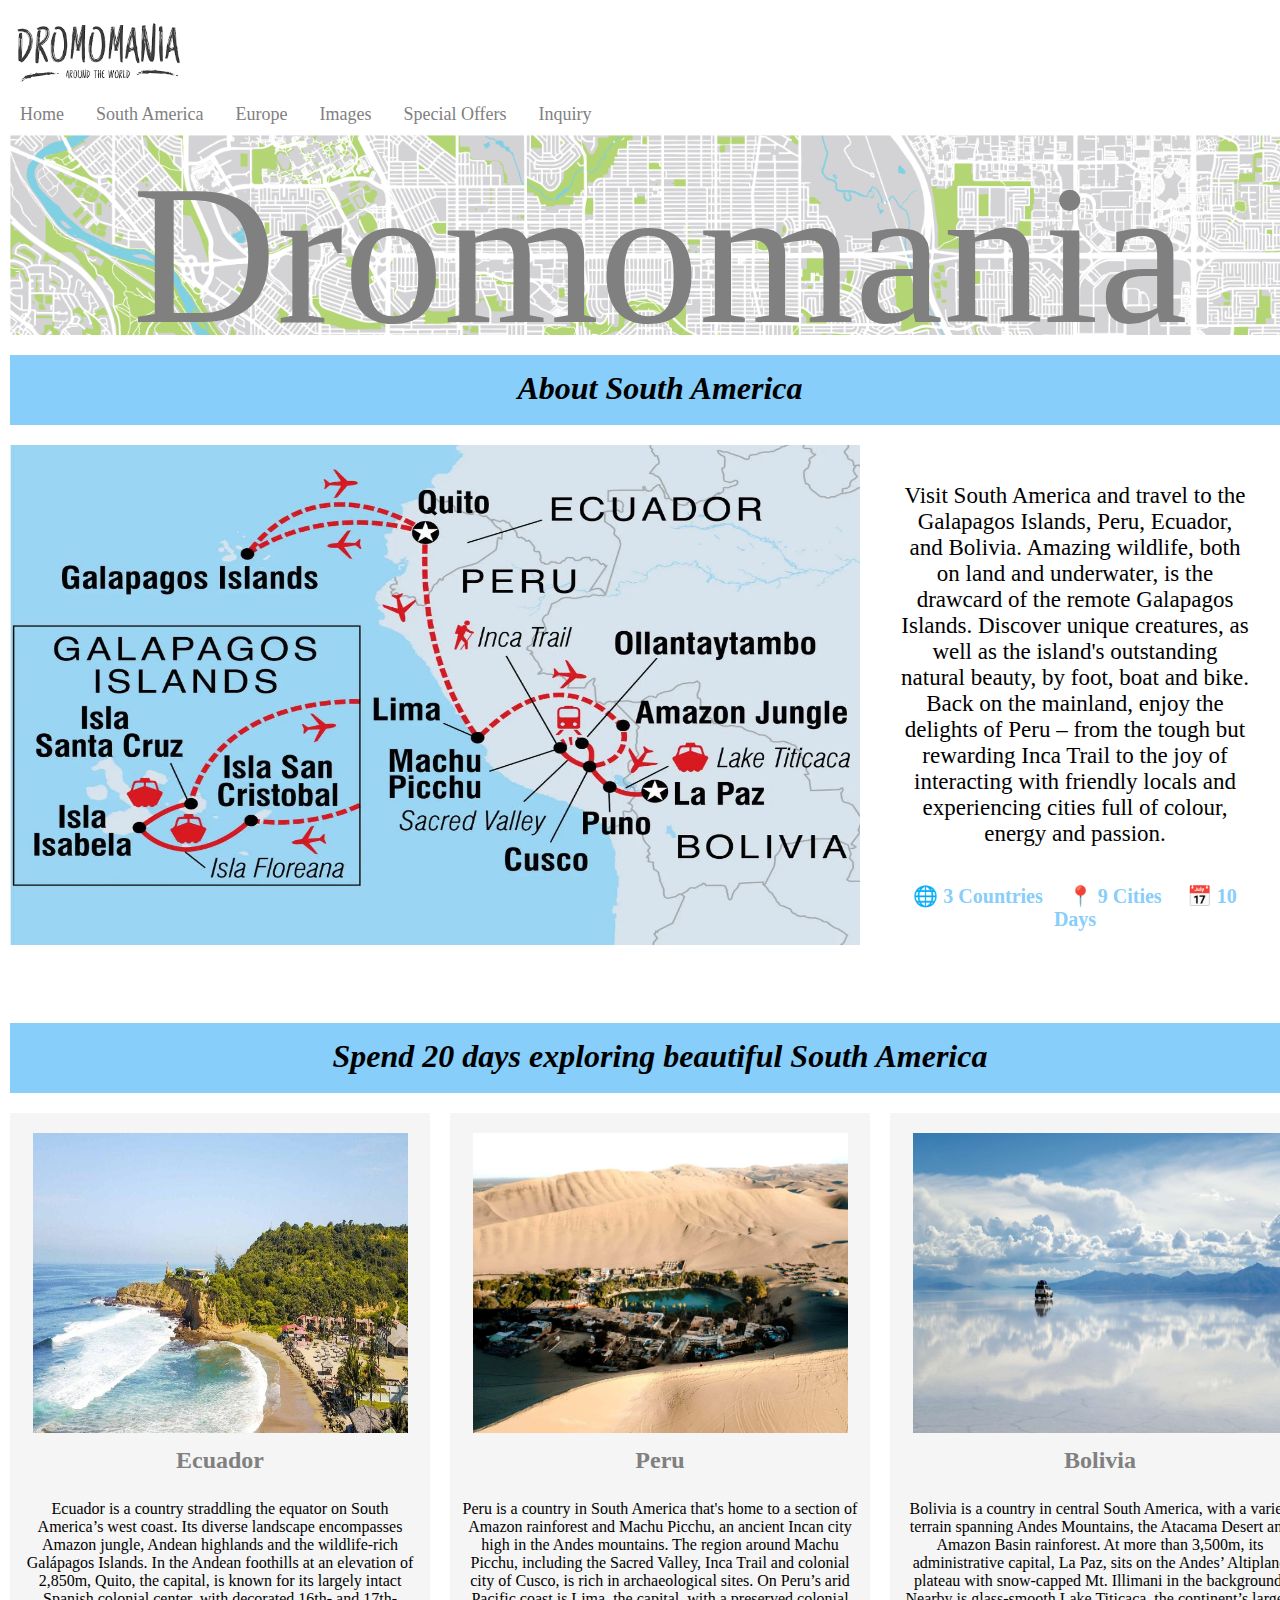
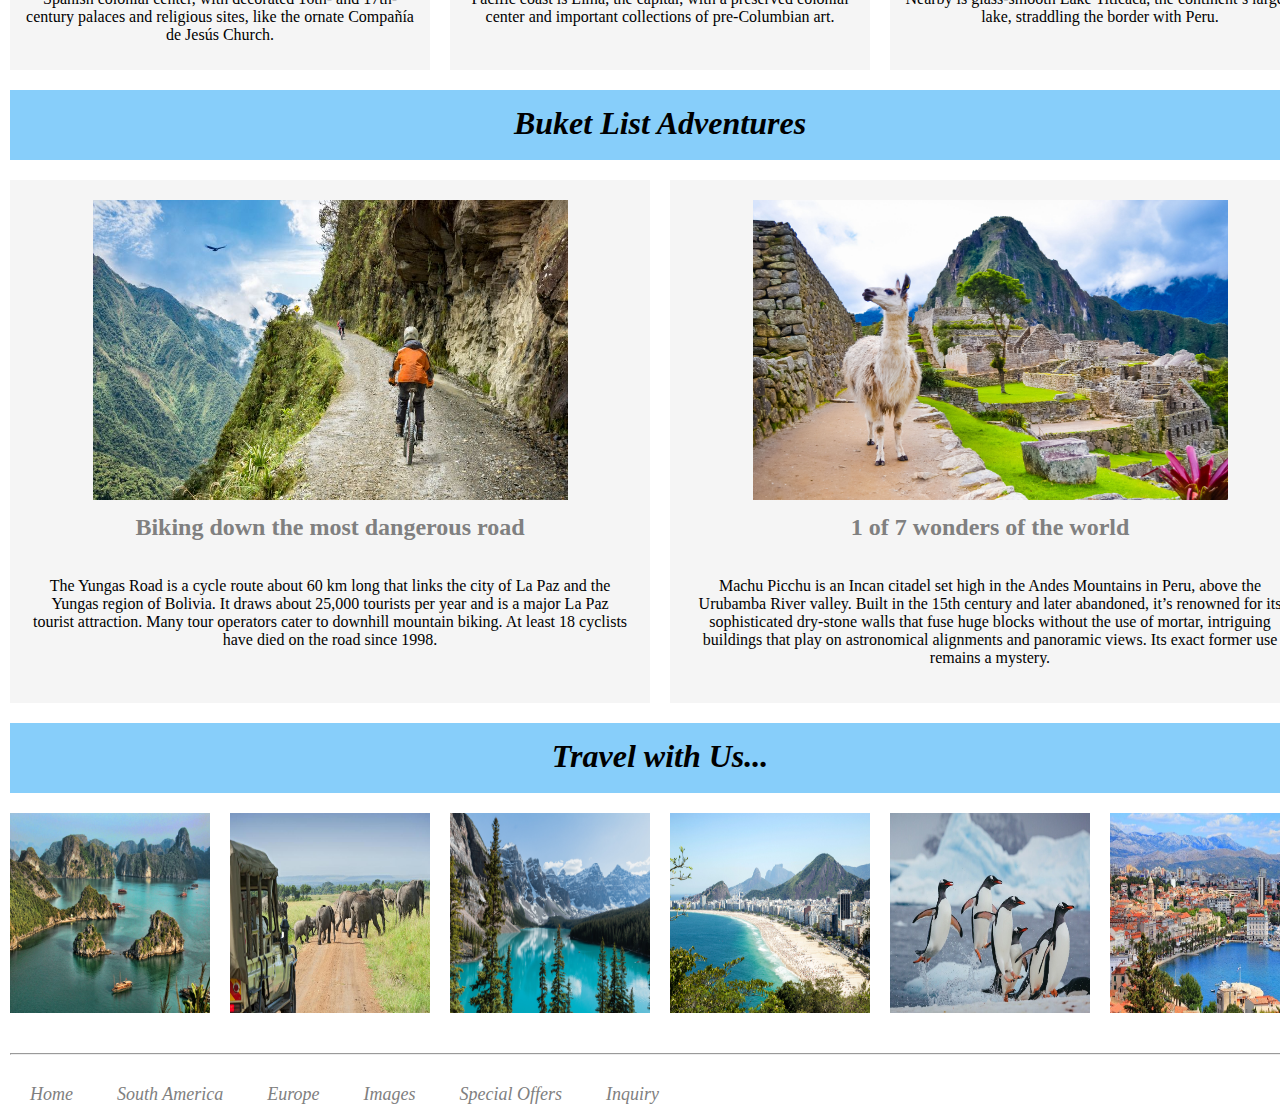
<file: webpages/gridLayout.html>
<!DOCTYPE html>
<html>
    <head>
        <meta charset="UTF-8">
        <title>Dromomania</title>
        <link rel="icon" href="../images/Dromomania.png" type="Dromomania.img">
        <link rel="stylesheet" href="../css/gridLayout.css">
    </head>
    <img src="../images/Dromomania.png" alt="Dromomania" id="logo" width="200px" height="100px">
    <!--https://www.facebook.com/dromomania.ok/-->
    
    <body>
        <nav>
            <a href="../webpages/homepage.html">Home</a>&nbsp&nbsp
            <a href="../webpages/gridLayout.html">South America</a>&nbsp&nbsp
            <a href="../webpages/index.html">Europe</a>&nbsp&nbsp
            <a href="../webpages/plugin.html">Images</a>&nbsp&nbsp
            <a href="../webpages/Registration.html">Special Offers</a>&nbsp&nbsp
            <a href="../webpages/inquiry.html">Inquiry</a>
        </nav>
        <div class="container">
            <div class="header">Dromomania</div>
            <div class="title1"><b>About South America</b></div>
            <div class="row2column12">
                <img src ="../images/south america map.JPG" alt ="Tour map" width="850px" height="500px"> 
            <!--https://www.intrepidtravel.com/en/ecuador/galapagos-peru-adventure-150559-->
            </div>
            <div class="row2column3">
                <p> Visit South America and travel to the Galapagos Islands, Peru, Ecuador, and Bolivia. Amazing wildlife, 
                    both on land and underwater, is the drawcard of the remote Galapagos Islands. Discover unique creatures, 
                    as well as the island's outstanding natural beauty, by foot, boat and bike. Back on the mainland, enjoy 
                    the delights of Peru – from the tough but rewarding Inca Trail to the joy of interacting with friendly 
                    locals and experiencing cities full of colour, energy and passion.</p>
                
                <h4>&#127760; 3 Countries &nbsp &nbsp &#128205; 9 Cities &nbsp &nbsp &#128197; 10 Days</h4><br>
            </div>
            <div class="title2"><b>Spend 20 days exploring beautiful South America</b></div>
            <div class="row5column1">
                <img src ="../images/ecuador.jpg" alt ="Ecuador, Montanita" width="375px" height="300px"> 
                <!--https://naturegalapagos.com/blog/montanita-party-and-quietness-together/-->
                <h3>Ecuador</h3>
                <p>Ecuador is a country straddling the equator on South America’s west coast. Its diverse landscape 
                    encompasses Amazon jungle, Andean highlands and the wildlife-rich Galápagos Islands. In the Andean 
                    foothills at an elevation of 2,850m, Quito, the capital, is known for its largely intact Spanish 
                    colonial center, with decorated 16th- and 17th-century palaces and religious sites, like the ornate 
                    Compañía de Jesús Church.</p>
            </div>
            <div class="row5column2">
                <img src = "../images/Huacachina.jpg" alt = "Peru, Huacachina" width="375px" height="300px">
                <!-- https://www.state.gov/countries-areas/peru/-->
                <h3>Peru</h3>
                <p>Peru is a country in South America that's home to a section of Amazon rainforest and Machu Picchu, 
                    an ancient Incan city high in the Andes mountains. The region around Machu Picchu, including the 
                    Sacred Valley, Inca Trail and colonial city of Cusco, is rich in archaeological sites. On Peru’s 
                    arid Pacific coast is Lima, the capital, with a preserved colonial center and important collections 
                    of pre-Columbian art.</p>
            </div>
            <div class="row5column3">
                <img src ="../images/bolivia salt flats.jpg" alt ="Bolivia Salt Lake" width="375px" height="300px">
                <!-- https://www.tripsavvy.com/complete-guide-salar-de-uyuni-salt-flats-of-bolivia-4693472 -->
                <h3>Bolivia</h3>
                <p> Bolivia is a country in central South America, with a varied terrain spanning Andes Mountains, 
                    the Atacama Desert and Amazon Basin rainforest. At more than 3,500m, its administrative capital, 
                    La Paz, sits on the Andes’ Altiplano plateau with snow-capped Mt. Illimani in the background. 
                    Nearby is glass-smooth Lake Titicaca, the continent’s largest lake, straddling the border with Peru.</p>
            </div>
            <div class="title3"><b>Buket List Adventures</b></div>
            <div class="row7column1">
            <img src ="../images/biking death road.jpg" alt = "Biking Death Road" width="475px" height="300px">
                <!--https://www.bbc.com/travel/article/20220502-the-worlds-most-dangerous-road-->
                <h3>Biking down the most dangerous road</h3>
                <p> The Yungas Road is a cycle route about 60 km long that links the city of La Paz and the Yungas region 
                    of Bolivia. It draws about 25,000 tourists per year and is a major La Paz tourist attraction. 
                    Many tour operators cater to downhill mountain biking. At least 18 cyclists have died on the road 
                    since 1998.</p>
            </div>
            <div class="row7column2">
                <img src ="../images/peru.jpg" alt = "Machu Picchu" width="475px" height="300px">
                <!-- https://www.state.gov/countries-areas/peru/-->
                <h3>1 of 7 wonders of the world</h3>
                <p> Machu Picchu is an Incan citadel set high in the Andes Mountains in Peru, above the Urubamba River 
                    valley. Built in the 15th century and later abandoned, it’s renowned for its sophisticated dry-stone 
                    walls that fuse huge blocks without the use of mortar, intriguing buildings that play on astronomical
                     alignments and panoramic views. Its exact former use remains a mystery.</p>
            </div>
            <div class="title4"><b>Travel with Us...</b></div>
            <div class="row9column1"><img src="../images/asia.jpg" alt="Asia" width=200px; height=200px;></div>
            <!--https://www.lonelyplanet.com/articles/how-to-visit-halong-bay-->
            <div class="row9column2"><img src="../images/africa.jpg" alt="africa" width=200px; height=200px;></div>
            <!--https://www.adventure-life.com/africa-->
            <div class="row9column3"><img src="../images/north america.jpg" alt="North america" width=200px; height=200px;></div>
            <!--https://www.naturettl.com/where-when-to-photograph-landscapes-in-banff/-->
            <div class="row9column4"><img src="../images/south america.jpg" alt="South America" width=200px; height=200px;></div>
            <!--https://www.pinterest.ca/pin/431853051742514853/-->
            <div class="row9column5"><img src="../images/antarctica.jpg" alt="antarctica" width=200px; height=200px;></div>
            <!--https://www.wshu.org/news/2022-02-20/studying-the-climate-resiliency-of-penguins-in-antarctica-could-signal-changes-to-long-islands-shorebirds-->
            <div class="row9column6"><img src="../images/europe.jpg" alt="Europe" width=200px; height=200px;></div>
            <!--https://www.adventurouskate.com/things-to-do-in-split-croatia/-->
            <div class="footerNav">
                <hr>
                <nav>
                    <a href="../webpages/homepage.html">Home</a>&nbsp&nbsp
                    <a href="../webpages/gridLayout.html">South America</a>&nbsp&nbsp
                    <a href="../webpages/index.html">Europe</a>&nbsp&nbsp
                    <a href="../webpages/plugin.html">Images</a>&nbsp&nbsp
                    <a href="../webpages/Registration.html">Special Offers</a>&nbsp&nbsp
                    <a href="../webpages/inquiry.html">Inquiry</a>
                </nav>
            </div>
        </div>
        <footer>
        </footer>
    </body>
</html>
</file>
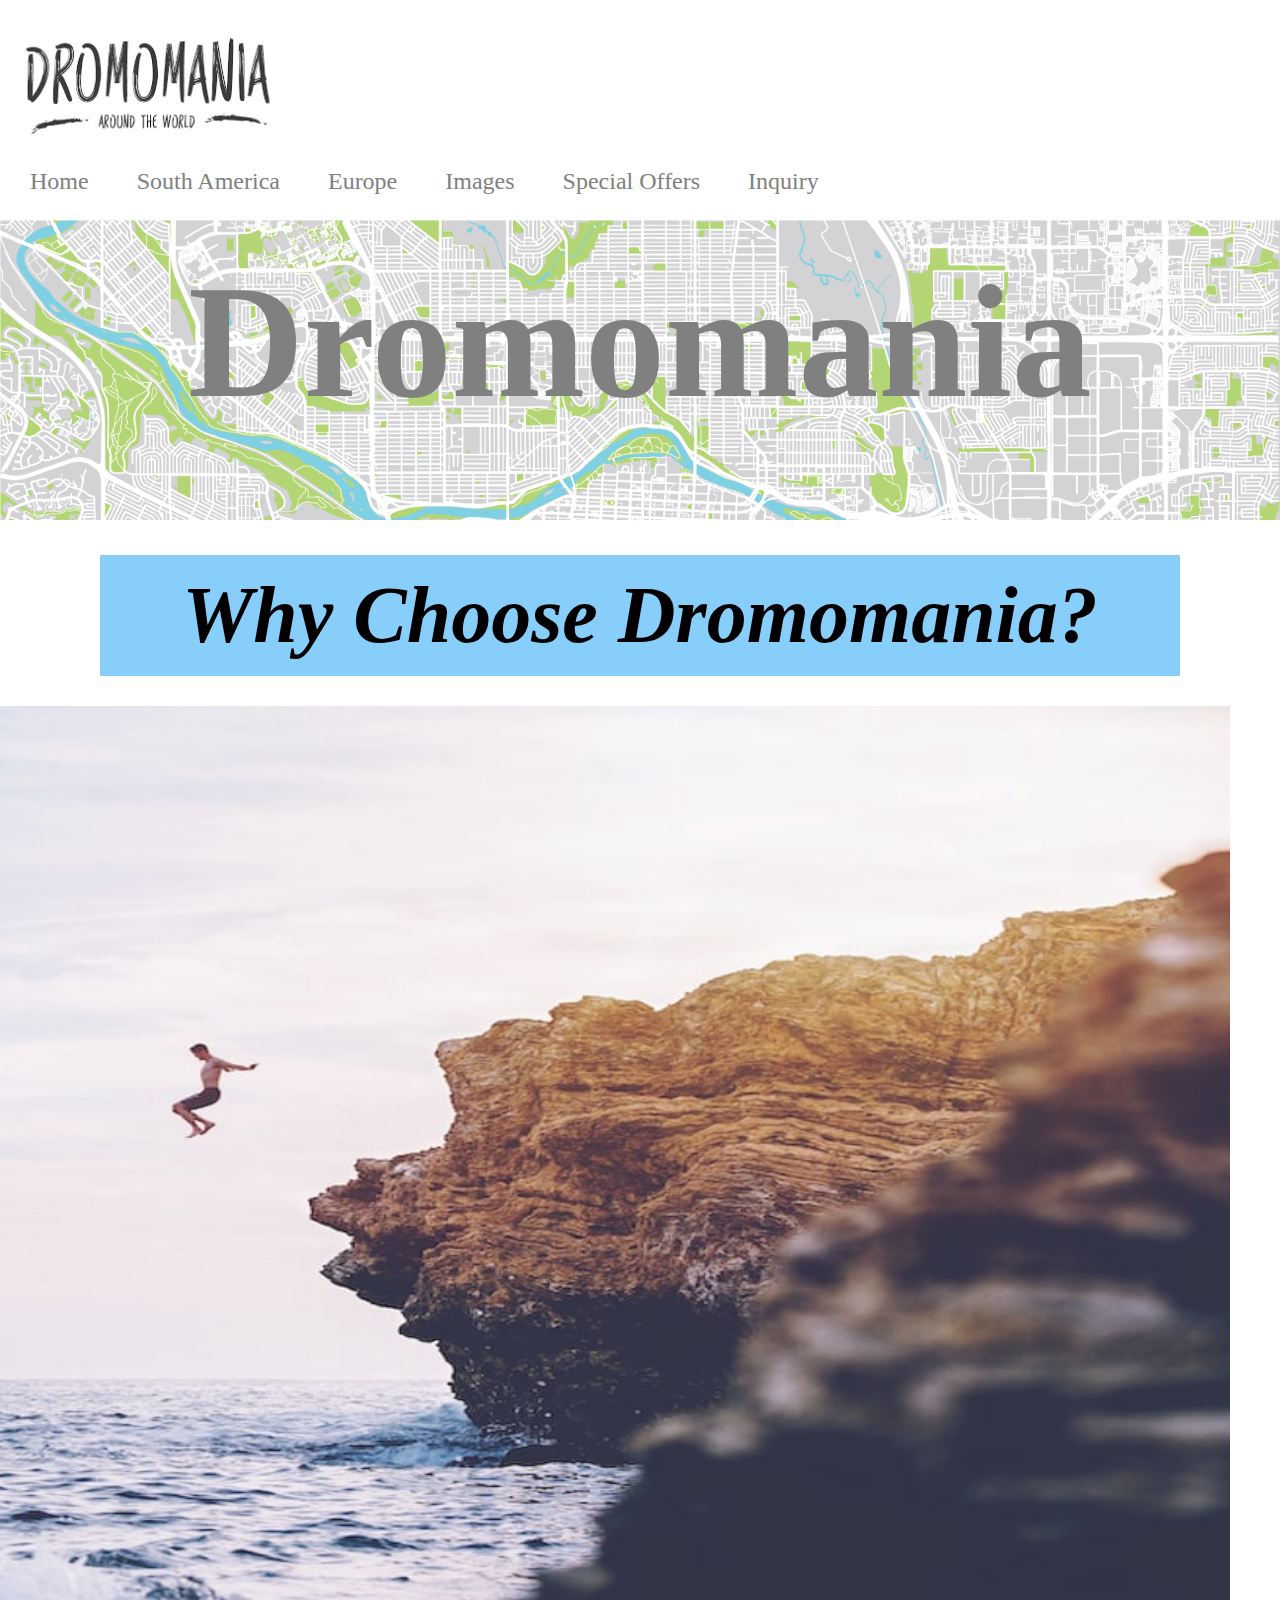
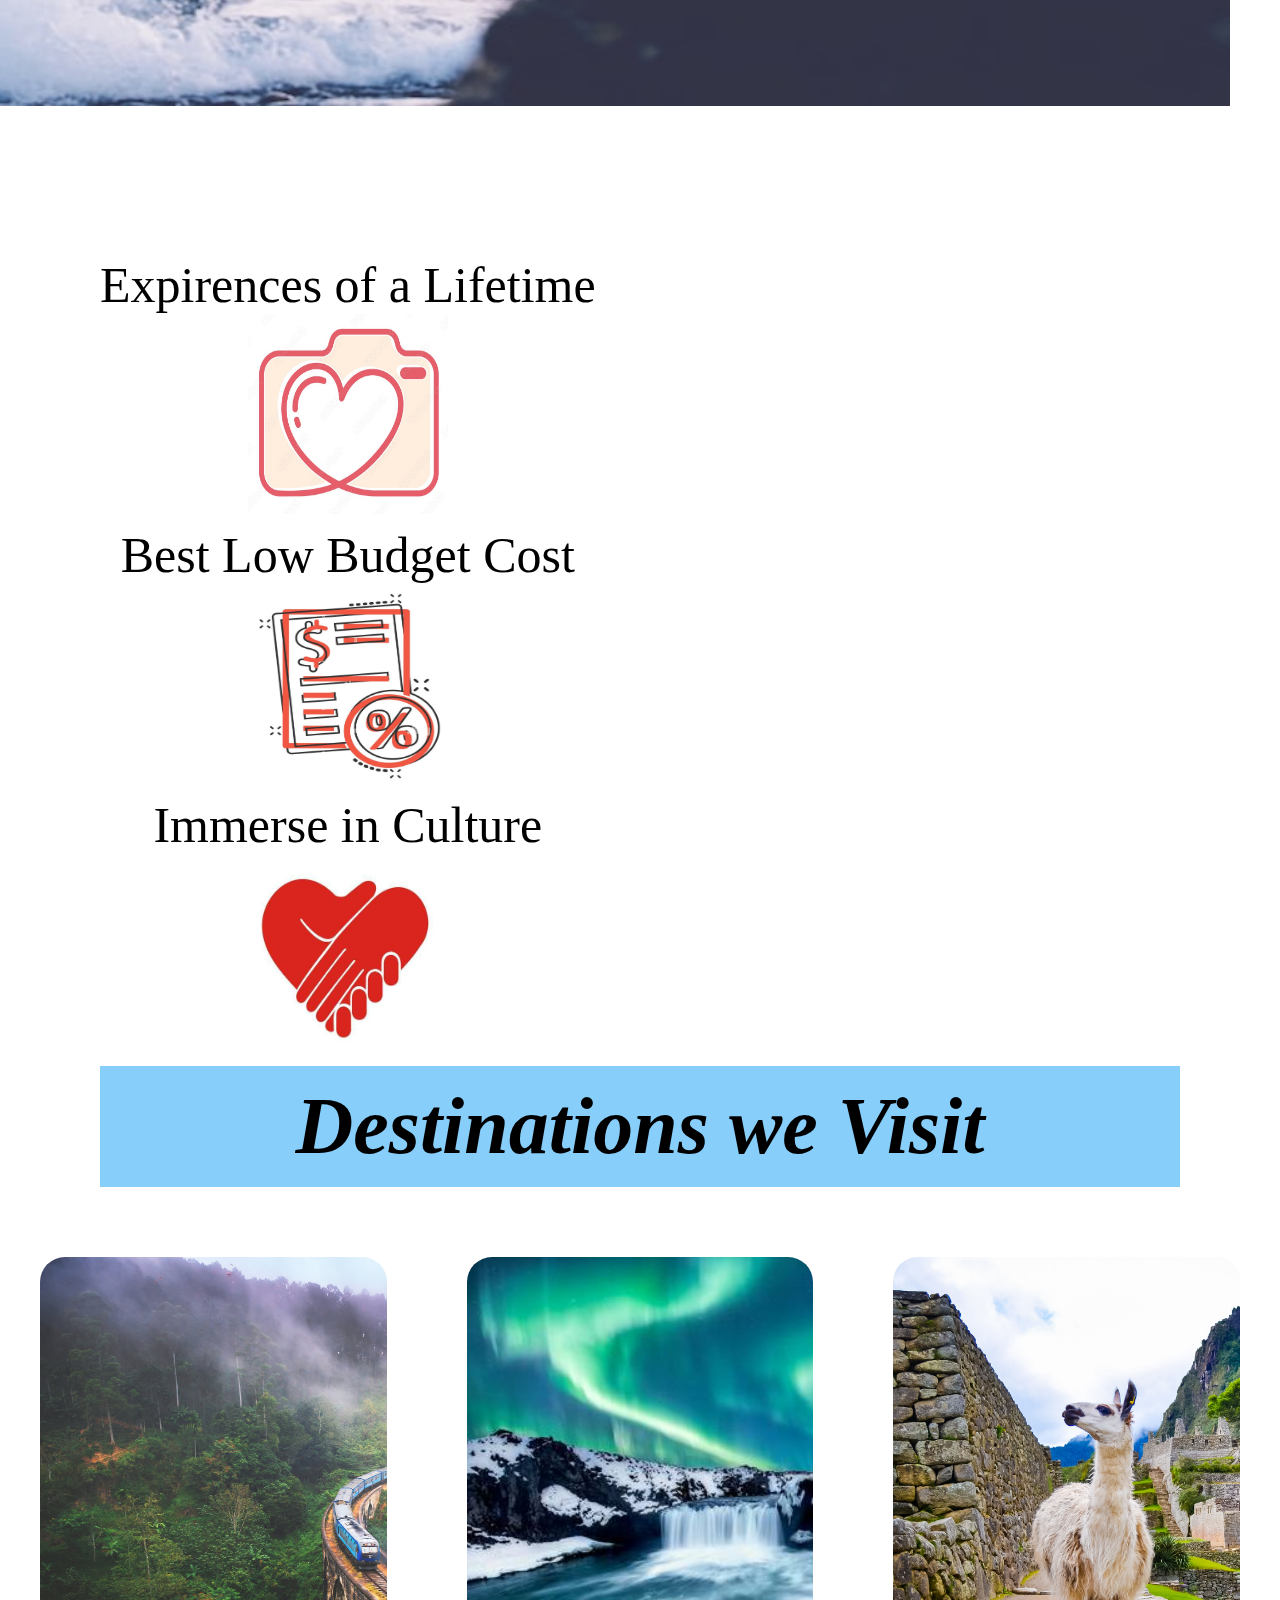
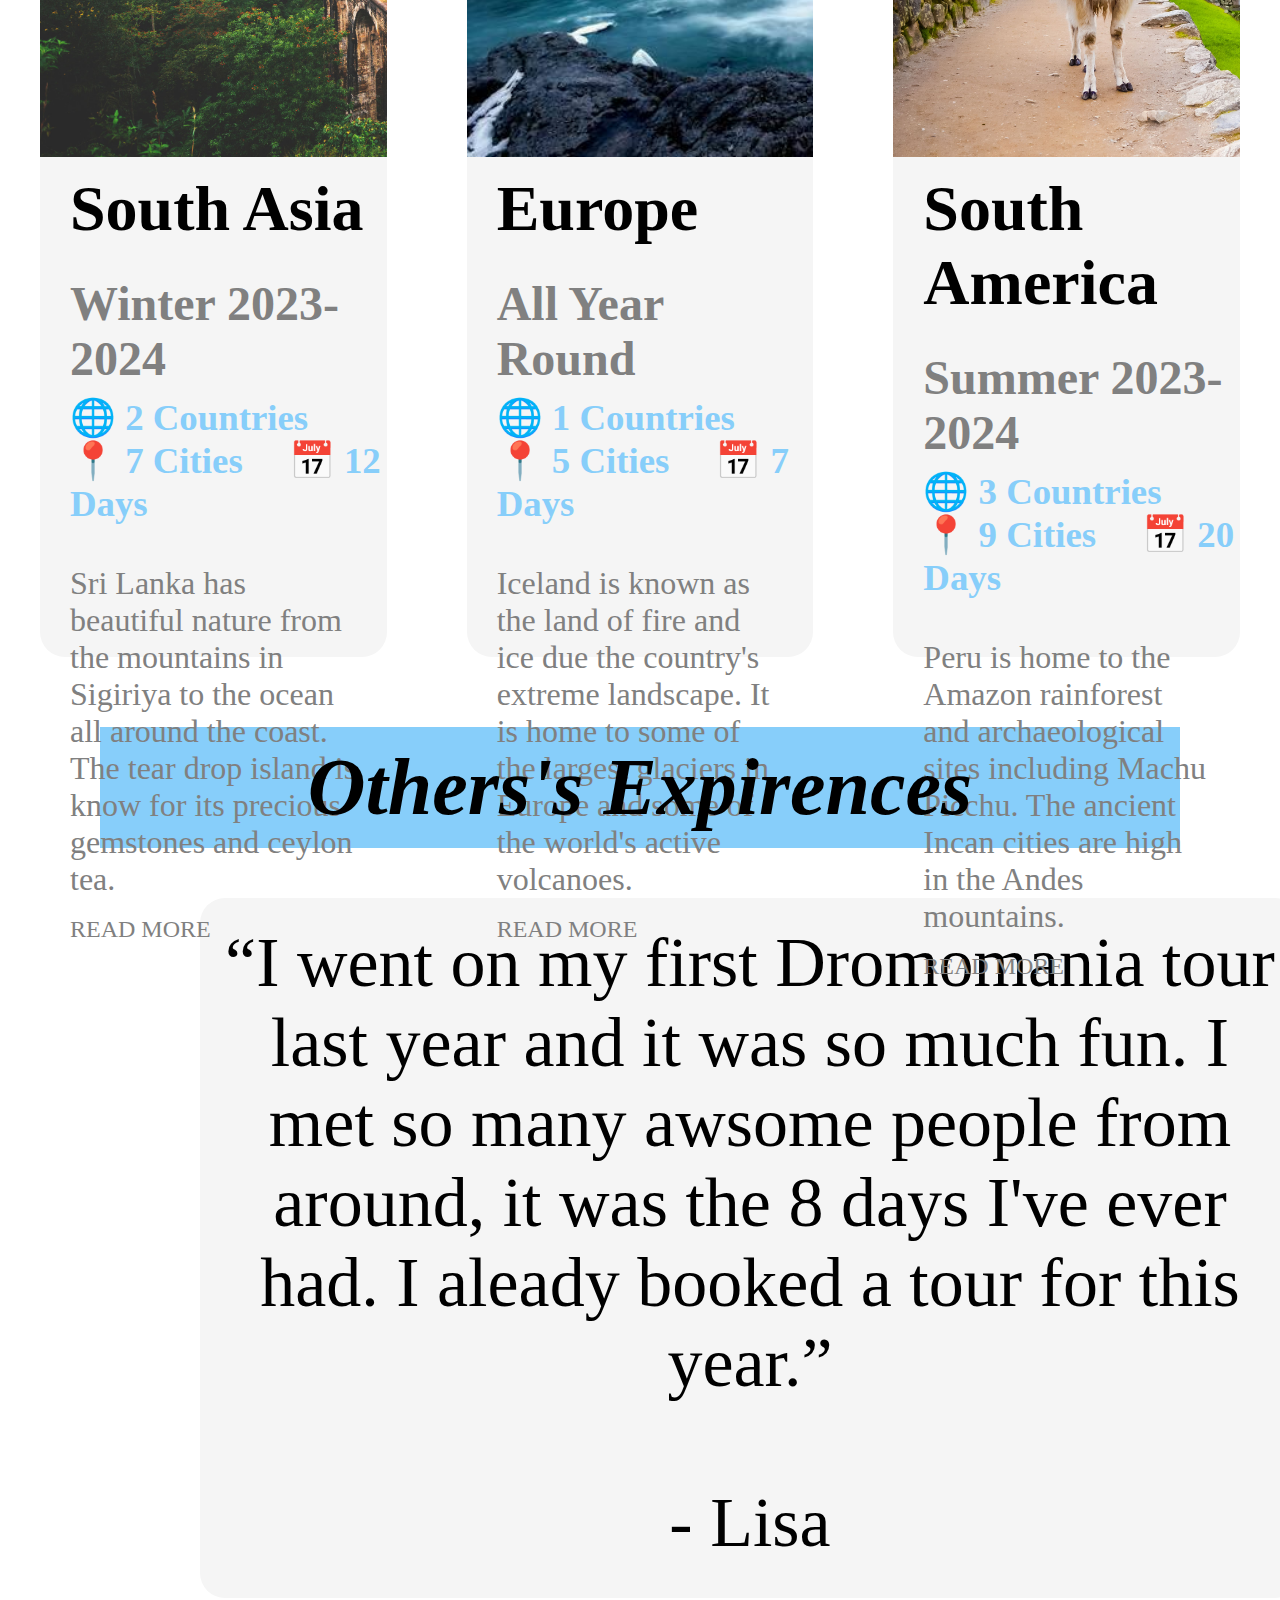
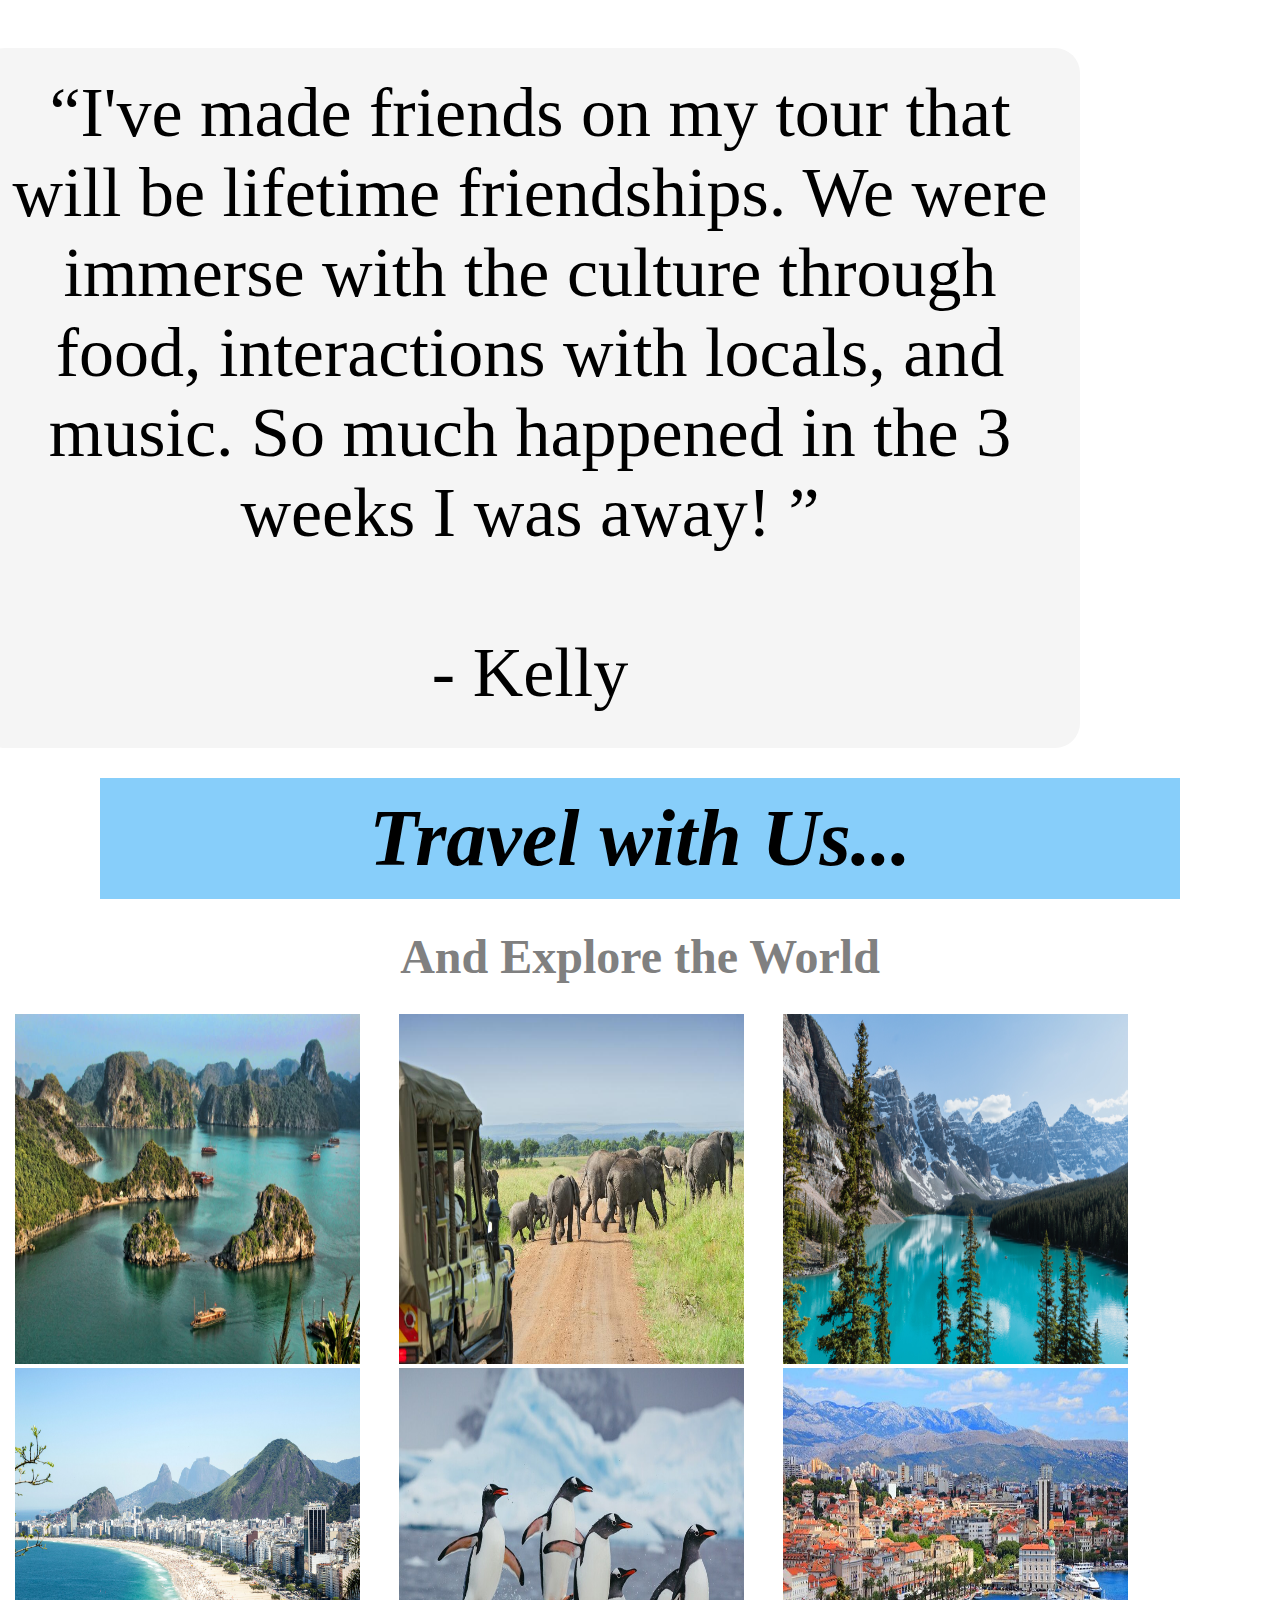
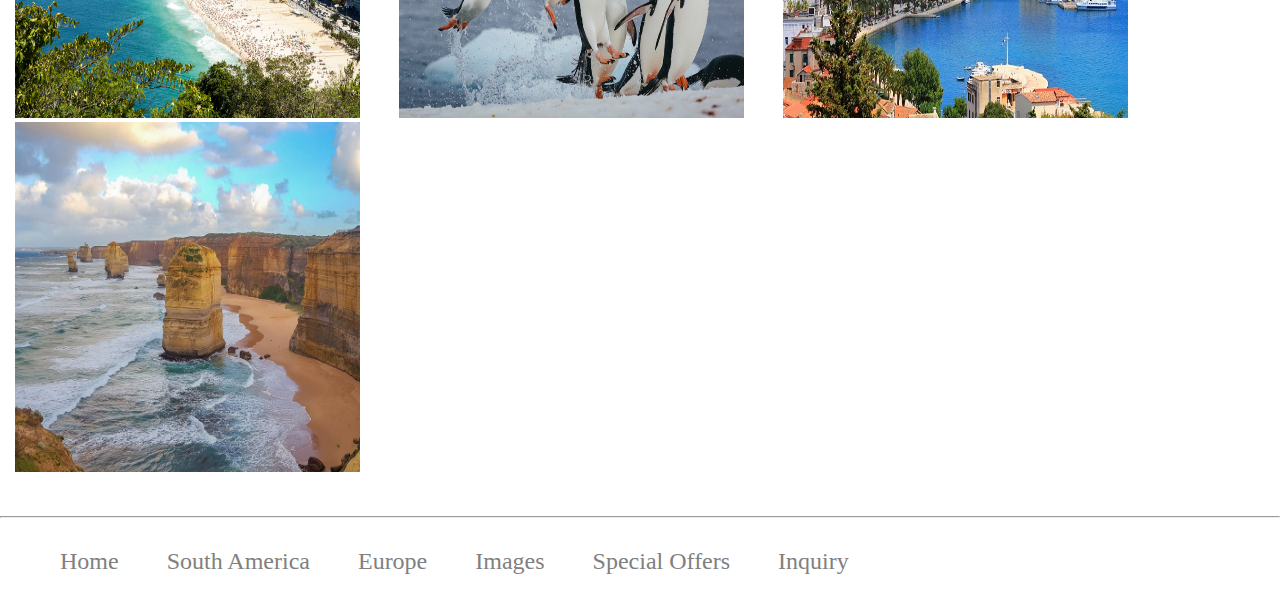
<file: webpages/homepage.html>
<!DOCTYPE html>
<html>
    <head>
        <meta charset="UTF-8">
        <title>Dromomania</title>
        <link rel="icon" href="../images/Dromomania.png" type="Dromomania.img">
        <link rel="stylesheet" href="../css/site.css">
    </head>
    <img src="../images/Dromomania.png" alt="Dromomania" id="logo">
    <!--https://www.facebook.com/dromomania.ok/-->
    <nav>
        <a href="../webpages/homepage.html">Home</a>&nbsp&nbsp
        <a href="../webpages/gridLayout.html">South America</a>&nbsp&nbsp
        <a href="../webpages/index.html">Europe</a>&nbsp&nbsp
        <a href="../webpages/plugin.html">Images</a>&nbsp&nbsp
        <a href="../webpages/Registration.html">Special Offers</a>&nbsp&nbsp
        <a href="../webpages/inquiry.html">Inquiry</a>
    </nav>
<body>
<main>
    <header>
        <h1>Dromomania</h1>
    </header>
    <h2>Why Choose Dromomania?</h2>
        <img src="../images/cliffjumping.jpg" alt="cliff jump" id="cliffjump">
        <!--https://www.pxfuel.com/en/search?q=cliff+jumping-->
        <div id="whychoose">
            Expirences of a Lifetime<br>
            <img src="../images/memories.jpg" alt="memories" width="200px" height="200px"><br>
            <!--https://stock.adobe.com/ca/images/retro-lovely-memories-photography-logo-icon/104738464-->
            Best Low Budget Cost<br>
            <img src="../images/budget.jpg" alt="budget" width="200px" height="200px"><br>
            <!--https://www.alamy.com/tax-payment-icon-in-comic-style-budget-invoice-cartoon-vector-illustration-on-white-isolated-background-calculator-with-dollar-coin-and-pencil-splas-image407686487.html-->
            Immerse in Culture<br>
            <img src="../images/culture.jpg" alt="culture" width="200px" height="200px"><br>
            <!--https://www.pinterest.ca/pin/318137161149449974/-->
        </div>
    <h2>Destinations we Visit</h2>
    <section class="container">
        <div class="card">
            <div class="card-image srilanka"></div>
            <h4>South Asia</h4>
            <h5>Winter 2023-2024</h5>
            <h6>&#127760; 2 Countries &nbsp &nbsp &#128205; 7 Cities &nbsp &nbsp &#128197; 12 Days</h6>
            <p>Sri Lanka has beautiful nature from the mountains in Sigiriya to the 
                ocean all around the coast. The tear drop island is know for its precious
            gemstones and ceylon tea.</p><br>
            <a href="srilanka.html">READ MORE</a>
        </div>
        <div class="card">
            <div class="card-image iceland"></div>
            <h4>Europe</h4>
            <h5>All Year Round</h5>
            <h6>&#127760; 1 Countries &nbsp &nbsp &#128205; 5 Cities &nbsp &nbsp &#128197; 7 Days</h6>
            <p>Iceland is known as the land of fire and ice due the country's extreme landscape.
                It is home to some of the largest glaciers in Europe and some of the world's active volcanoes.</p><br>
            <a href="../webpages/index.html">READ MORE</a>
        </div>
        <div class="card">
            <div class="card-image peru"></div>
            <h4>South America</h4>
            <h5>Summer 2023-2024</h5>
            <h6>&#127760; 3 Countries &nbsp &nbsp &#128205; 9 Cities &nbsp &nbsp &#128197; 20 Days</h6>
            <p>Peru is home to the Amazon rainforest and archaeological sites including Machu Picchu.
                The ancient Incan cities are high in the Andes mountains.</p><br>
            <a href="../webpages/gridLayout.html">READ MORE</a>
        </div>
    </section>
    <h2>Others's Expirences</h2>
    </section class="container2">
        <div class="quotes">
        <q>I went on my first Dromomania tour last year and it was so much fun. 
            I met so many awsome people from around, it was the 8 days I've ever had. 
            I aleady booked a tour for this year.</q><br><br>
        - Lisa
        </div>
        <div class="quotes2">
        <q>I've made friends on my tour that will be lifetime friendships.
             We were immerse with the culture through food, interactions with locals, and music. So much happened 
            in the 3 weeks I was away! </q><br><br>
        - Kelly
        </div>
    </section>
    <h2>Travel with Us...</h2>
    <h3>And Explore the World</h3>
        <div class="continent">
            <img src="../images/asia.jpg" alt="Asia" >
            <!--https://www.lonelyplanet.com/articles/how-to-visit-halong-bay-->
            <img src="../images/africa.jpg" alt="africa" >
            <!--https://www.adventure-life.com/africa-->
            <img src="../images/north america.jpg" alt="North america" >
            <!--https://www.naturettl.com/where-when-to-photograph-landscapes-in-banff/-->
            <img src="../images/south america.jpg" alt="South America" >
            <!--https://www.pinterest.ca/pin/431853051742514853/-->
            <img src="../images/antarctica.jpg" alt="antarctica" >
            <!--https://www.wshu.org/news/2022-02-20/studying-the-climate-resiliency-of-penguins-in-antarctica-could-signal-changes-to-long-islands-shorebirds-->
            <img src="../images/europe.jpg" alt="Europe" >
            <!--https://www.adventurouskate.com/things-to-do-in-split-croatia/-->
            <img src="../images/australia.jpg" alt="Australia" >
            <!--https://www.celebritycruises.com/blog/most-beautiful-places-in-australia-->
        </div>       
</main>
<hr>
    <footer>
        <nav>
            <a href="../webpages/homepage.html">Home</a>&nbsp&nbsp
            <a href="../webpages/gridLayout.html">South America</a>&nbsp&nbsp
            <a href="../webpages/index.html">Europe</a>&nbsp&nbsp
            <a href="../webpages/plugin.html">Images</a>&nbsp&nbsp
            <a href="../webpages/Registration.html">Special Offers</a>&nbsp&nbsp
            <a href="../webpages/inquiry.html">Inquiry</a>
        </nav>
    </footer>
</body> 
</html>
</file>
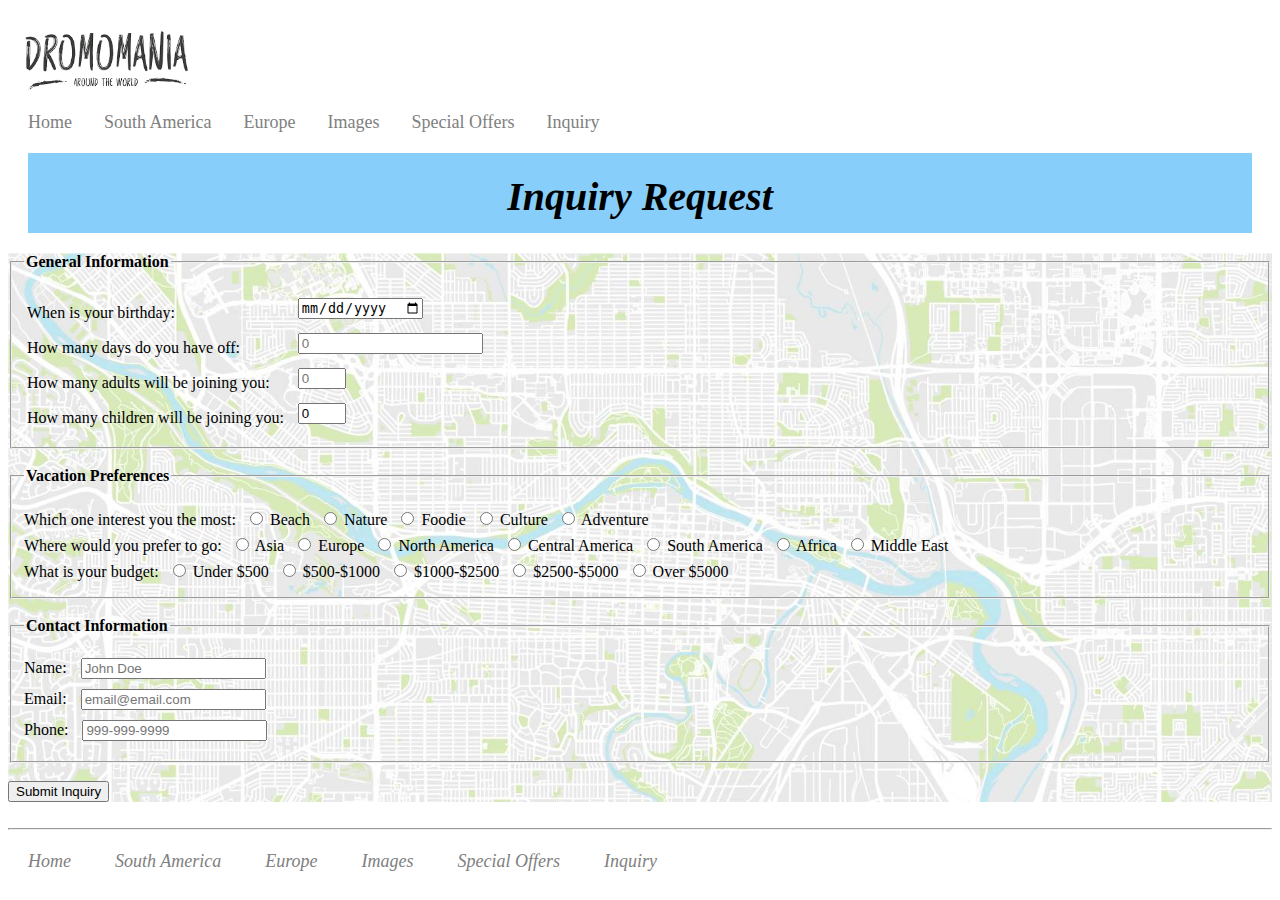
<file: webpages/inquiry.html>
<!DOCTYPE html>
<html>
    <head>
        <meta charset="UTF-8">
        <title>Dromomania - inquiry form</title>
        <link rel="icon" href="../images/Dromomania.png" type="Dromomania.img">
        <!--https://www.facebook.com/dromomania.ok/-->
        <link rel="stylesheet" href="../css/inquiry.css">
    </head>
    <img src="../images/Dromomania.png" alt="Dromomania" id="logo" width="200px" height="100px">
    <!--https://www.facebook.com/dromomania.ok/-->
    </head>
    <body>
        <nav>
            <a href="../webpages/homepage.html">Home</a>&nbsp&nbsp
            <a href="../webpages/gridLayout.html">South America</a>&nbsp&nbsp
            <a href="../webpages/index.html">Europe</a>&nbsp&nbsp
            <a href="../webpages/plugin.html">Images</a>&nbsp&nbsp
            <a href="../webpages/Registration.html">Special Offers</a>&nbsp&nbsp
            <a href="../webpages/inquiry.html">Inquiry</a>
        </nav>
        <h2>Inquiry Request</h2>
        <div class = "inquiryRequest">
            <!-- <h1>Reservation Request</h1> -->
            <div class = "generalInformation">
                <form>
                    <fieldset>
                        <table>
                        <legend><b>General Information</b></legend><br>
                    <tr>
                    <div id="info">
                        <td><label for = "arrivalDate">When is your birthday: </label></td>
                        <td><input type = "date" id="arrivalDate" name="arrivalDate" placeholder="MM/DD/YYYY"></td>
                    </div>
                    </tr>

                    <tr>
                    <div id="info">
                        <td><label for = "nights">How many days do you have off:</label></td>
                        <td><input type = "text" id="nights" name="nights" placeholder="0"></td>
                        <div id = "error-input" hidden></div>
                    </div>
                    </tr>

                    <tr>
                    <div id="info">
                        <td><label for = "adults">How many adults will be joining you:</label></td>
                        <td><input type = "number" id="adults" name="adults" min="1" max="4" placeholder="0"></td>
                    </div>
                    </tr>

                    <tr>
                    <div id="info">
                        <td><label for = "children">How many children will be joining you:</label></td>
                        <td><input type = "number" id="children" name="children" min="0" max="3" placeholder="0" value="0"></td>
                    </div>
                    </tr>
                    </table>
            </fieldset>
                </form>
            </div><br>

            <div class = "preferences">
                <form>
                    <fieldset>
                        <legend><b>Vacation Preferences</b></legend><br>
                    <div id="info">
                        <label>Which one interest you the most:</label>
                        <input type="radio" id="beach" name="vacation" value="beach">
                        <label for="beach">Beach</label>
                        <input type="radio" id="nature" name="vaction" value="nature">
                        <label for="nature">Nature</label>
                        <input type="radio" id="foodie" name="vacation" value="foodie">
                        <label for="foodie">Foodie</label>
                        <input type="radio" id="culture" name="vacation" value="culture">
                        <label for="culture">Culture</label>
                        <input type="radio" id="adventure" name="vacation" value="adventure">
                        <label for="adventure">Adventure</label>
                    </div>

                    <div id="info">
                        <label>Where would you prefer to go:</label>
                        <input type="radio" id="asia" name="travel" value="asia">
                        <label for="asia">Asia</label>
                        <input type="radio" id="europe" name="travel" value="europe">
                        <label for="europe">Europe</label>
                        <input type="radio" id="northAmerica" name="travel" value="northAmerica">
                        <label for="northAmerica">North America</label>
                        <input type="radio" id="centralAmerica" name="travel" value="centralAmerica">
                        <label for="centralAmerica">Central America</label>
                        <input type="radio" id="southAmerica" name="travel" value="southAmerica">
                        <label for="southAmerica">South America</label>
                        <input type="radio" id="africa" name="travel" value="africa">
                        <label for="africa">Africa</label>
                        <input type="radio" id="middleEast" name="travel" value="middleEast">
                        <label for="middleEast">Middle East</label>
                    </div>

                    <div id="info">
                        <label>What is your budget:</label>
                        <input type="radio" id="under500" name="budget" value="under500">
                        <label for="under500">Under $500</label>
                        <input type="radio" id="500-1000" name="budget" value="500-1000">
                        <label for="500-1000">$500-$1000</label>
                        <input type="radio" id="1000-2500" name="budget" value="1000-2500">
                        <label for="1000-2500">$1000-$2500</label>
                        <input type="radio" id="2500-5000" name="budget" value="2500-5000">
                        <label for="2500-5000">$2500-$5000</label>
                        <input type="radio" id="over5000" name="budget" value="over5000">
                        <label for="over5000">Over $5000</label>
                    </div>
                    </fieldset>
                </form>
            </div><br>

            <div class = "contactInformation">
                <form>
                    <fieldset>
                        <legend><b>Contact Information</b></legend><br>
                    <div id="info">
                        <label for = "name">Name: </label>
                        <input type = "text" id = "name" placeholder="John Doe">
                    </div>
                    <div id="info">
                        <label for = "email">Email:</label>
                        <input type = "email" id = "email" placeholder="email@email.com">
                    </div>
                    <div id="info">
                        <label for = "phone">Phone:</label>
                        <input type = "tel" id = "phone" placeholder="999-999-9999">
                    </div>
                    </fieldset>
                </form><br>

            </div>
            <form>
            <button type = "submit" value = "submit " id="submit"> Submit Inquiry </button>
            </form>
        </div><br>
        <script src="../js/inquiry.js"></script>
        <footer>
            <hr>
                <nav>
                    <a href="../webpages/homepage.html">Home</a>&nbsp&nbsp
                    <a href="../webpages/gridLayout.html">South America</a>&nbsp&nbsp
                    <a href="../webpages/index.html">Europe</a>&nbsp&nbsp
                    <a href="../webpages/plugin.html">Images</a>&nbsp&nbsp
                    <a href="../webpages/Registration.html">Special Offers</a>&nbsp&nbsp
                    <a href="../webpages/inquiry.html">Inquiry</a>
                </nav>
        </footer>
    </body>
</html>
</file>
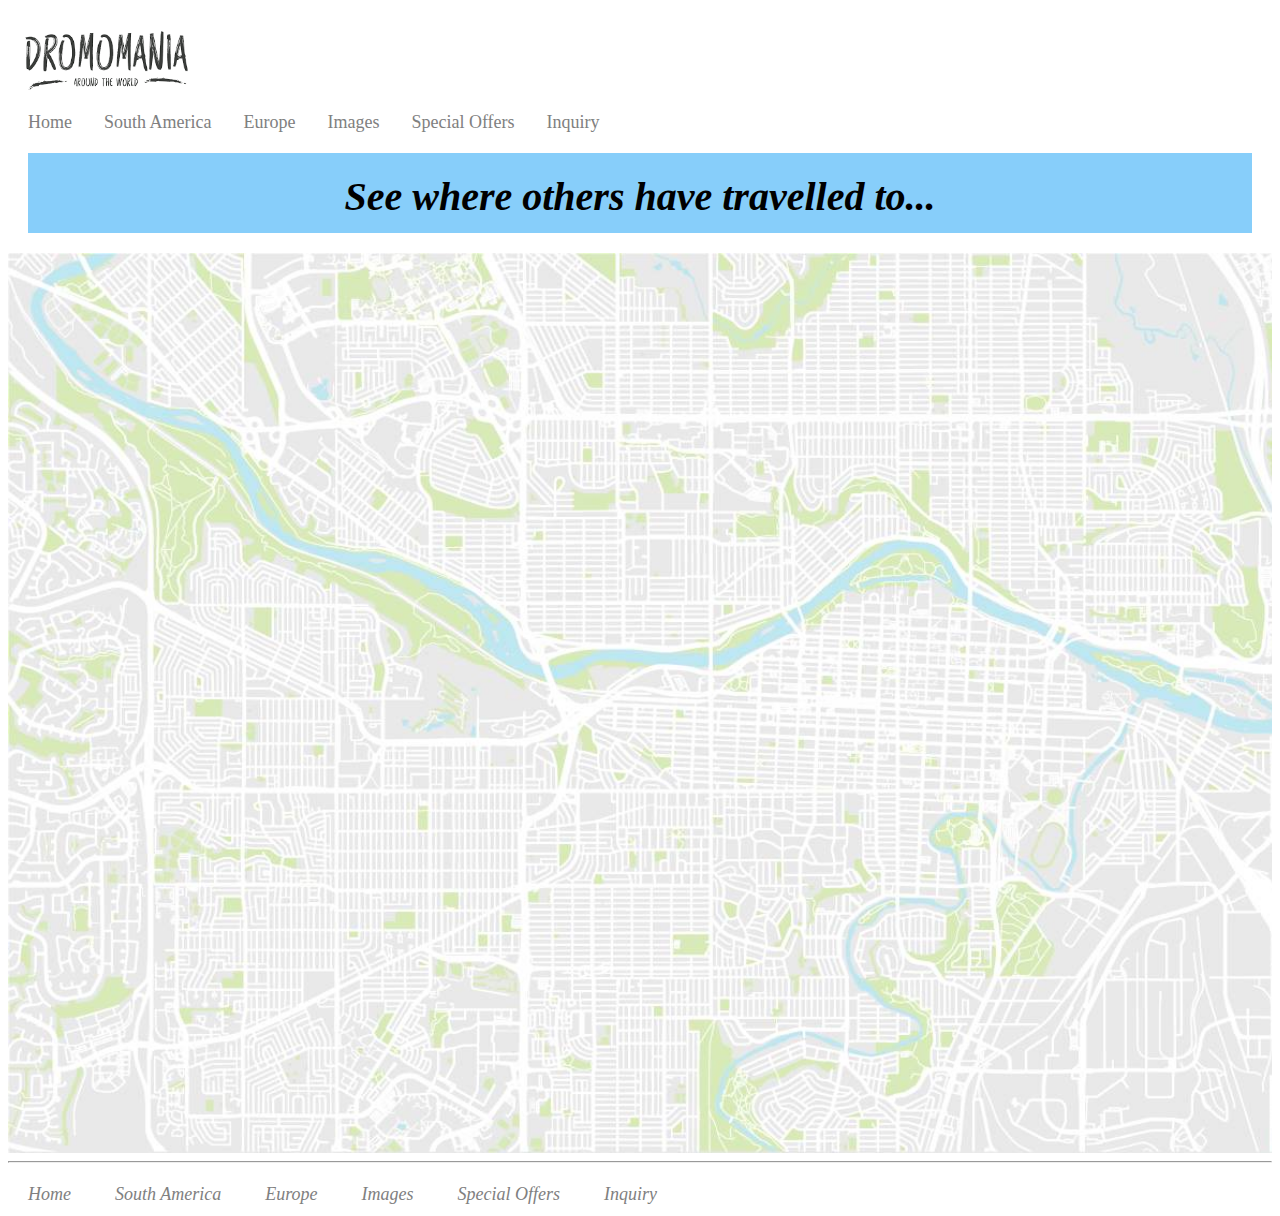
<file: webpages/plugin.html>
<!DOCTYPE html>
<html>
    <head>
        <meta charset="UTF-8">
        <title>Dromomania - images</title>
        <link rel="icon" href="../images/Dromomania.png" type="Dromomania.img">
        <!--https://www.facebook.com/dromomania.ok/-->
        <link rel="stylesheet" href="../css/plugin.css">
        <link rel="stylesheet" href="../css/jquery.flipster.min.css">
    </head>
    <img src="../images/Dromomania.png" alt="Dromomania" id="logo" width="200px" height="100px">
    <!--https://www.facebook.com/dromomania.ok/-->
    </head>
    <body>
        <nav>
            <a href="../webpages/homepage.html">Home</a>&nbsp&nbsp
            <a href="../webpages/gridLayout.html">South America</a>&nbsp&nbsp
            <a href="../webpages/index.html">Europe</a>&nbsp&nbsp
            <a href="../webpages/plugin.html">Images</a>&nbsp&nbsp
            <a href="../webpages/Registration.html">Special Offers</a>&nbsp&nbsp
            <a href="../webpages/inquiry.html">Inquiry</a>
        </nav>
        <h2>See where others have travelled to...</h2>
        <div class="hero"> 
            <div class="carousel">
                <ul>
                    <li><img src="../images/africa.jpg"></li>
                    <!--https://www.adventure-life.com/africa-->
                    <li><img src="../images/antarctica.jpg"></li>
                    <!--https://www.wshu.org/news/2022-02-20/studying-the-climate-resiliency-of-penguins-in-antarctica-could-signal-changes-to-long-islands-shorebirds-->
                    <li><img src="../images/asia.jpg"></li>
                    <!--https://www.lonelyplanet.com/articles/how-to-visit-halong-bay-->
                    <li><img src="../images/australia.jpg"></li>
                    <!--https://www.celebritycruises.com/blog/most-beautiful-places-in-australia-->
                    <li><img src="../images/bolivia salt flats.jpg"></li>
                    <!-- https://www.tripsavvy.com/complete-guide-salar-de-uyuni-salt-flats-of-bolivia-4693472 -->
                    <li><img src="..//images/europe.jpg"></li>
                    <!--https://www.adventurouskate.com/things-to-do-in-split-croatia/-->
                    <li><img src="../images/Huacachina.jpg"></li>
                    <!-- https://www.state.gov/countries-areas/peru/-->
                    <li><img src="../images/iceland.jpg"></li>
                    <li><img src="../images/peru.jpg"></li>
                    <!-- https://www.state.gov/countries-areas/peru/-->
                    <li><img src="../images/srilanka.jpg"></li>
                    <!-- https://www.nytimes.com/2019/01/30/travel/budget-travel-sri-lanka.html -->
                    <li><img src="../images/whale-watching.jpg"></li>
                    <!-- https://www.kimkim.com/sc/iceland-best-of-northern-iceland -->
                    <li><img src="../images/biking death road.jpg"></li>
                    <!--https://www.bbc.com/travel/article/20220502-the-worlds-most-dangerous-road-->
                </ul>
            </div>
        </div>
        <script src="https://code.jquery.com/jquery-3.7.1.min.js"></script>
        <script src="../js/jquery.flipster.min.js"></script>
        <script>
            $('.carousel').flipster({
                style:'carousel', spacing: -0.3,
            });
        </script>
    <footer>
        <hr>
            <nav>
                <a href="../webpages/homepage.html">Home</a>&nbsp&nbsp
                <a href="../webpages/gridLayout.html">South America</a>&nbsp&nbsp
                <a href="../webpages/index.html">Europe</a>&nbsp&nbsp
                <a href="../webpages/plugin.html">Images</a>&nbsp&nbsp
                <a href="../webpages/Registration.html">Special Offers</a>&nbsp&nbsp
                <a href="../webpages/inquiry.html">Inquiry</a>
            </nav>
    </footer>
    </body>
</html>
</file>
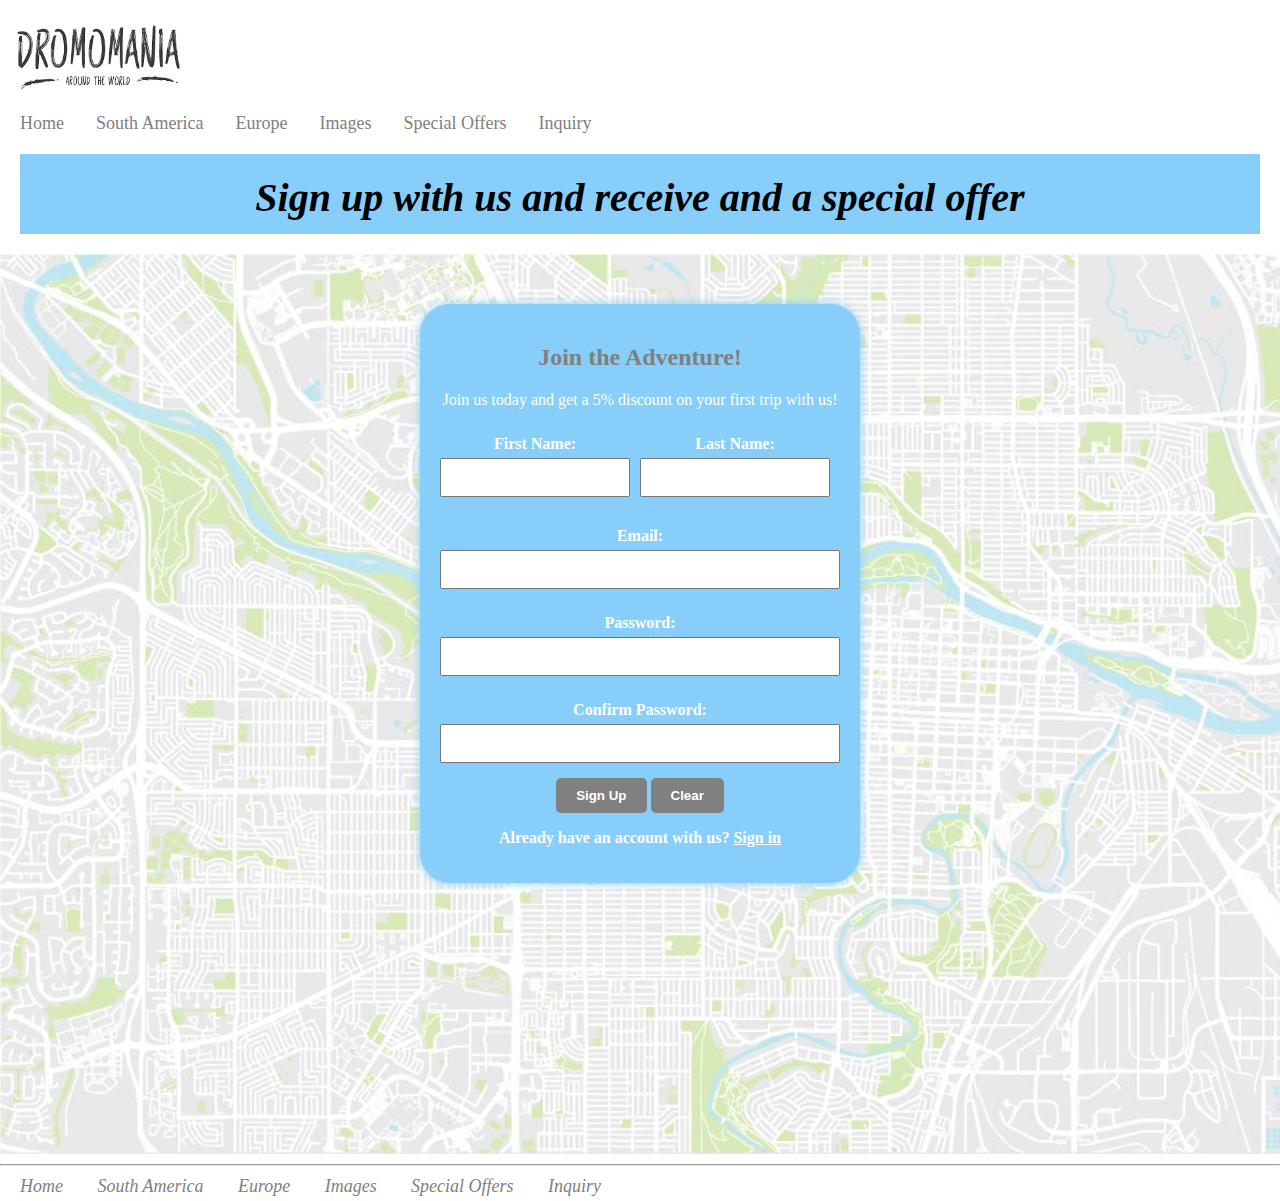
<file: webpages/Registration.html>
<!DOCTYPE html>
<html lang="en">
<head>
    <meta charset="UTF-8">
    <meta name="viewport" content="width=device-width, initial-scale=1.0">
    <title>Dromomania - Travel Registration</title>
    <link rel="icon" href="../images/Dromomania.png" type="Dromomania.img">
    <link rel="stylesheet" href="../css/stylesRegistration.css">
    
</head>

<body>
    <header>
        <img src="../images/Dromomania.png" alt="Dromomania" id="logo">
        <!-- https://www.facebook.com/dromomania.ok/ -->
    </header>
    <nav>
        <a href="../webpages/homepage.html">Home</a>&nbsp&nbsp
        <a href="../webpages/gridLayout.html">South America</a>&nbsp&nbsp
        <a href="../webpages/index.html">Europe</a>&nbsp&nbsp
        <a href="../webpages/plugin.html">Images</a>&nbsp&nbsp
        <a href="../webpages/Registration.html">Special Offers</a>&nbsp&nbsp
        <a href="../webpages/inquiry.html">Inquiry</a>
    </nav>
    <!-- <nav class="nav1">
        <a href="../webpages/homepage.html">Home</a>&nbsp&nbsp
        <a href="../webpages/gridLayout.html">South America</a>&nbsp&nbsp
        <a href="../webpages/index.html">Europe</a>&nbsp&nbsp
        <a href="../webpages/plugin.html">Images</a>&nbsp&nbsp
        <a href="specialoffer.html">Special Offers</a>&nbsp&nbsp
        <a href="../webpages/inquiry.html">Inquiry</a>
    </nav> -->
    <h1>Sign up with us and receive and a special offer</h1>
<div class="grid-container">
    <div class="container">
        <form action="homepage.html" method="GET" onsubmit="return false">
            <h2>Join the Adventure!</h2>
            <p> Join us today and get a 5% discount on your first trip with us!</p>

            <div class="name-inputs">
                <div class="input-group">
                    <label for="firstName"><b>First Name:</b></label>
                    <input type="text" id="firstName" name="firstName" required>
                </div>
            
                <div class="input-group">
                    <label for="lastName"><b>Last Name:</b></label>
                    <input type="text" id="lastName" name="lastName" required>
                </div>
            </div>
            

            <label for="email"><b>Email:</b></label>
            <input type="email" id="email" name="email" required>

            <label for="password"><b>Password:</b></label>
            <input type="password" id="password" name="password" required>

            <label for="confirmPassword"><b>Confirm Password:</b></label>
            <input type="password" id="confirmPassword" name="confirmPassword" required>

            <button type="submit" id="join_list"><b>Sign Up</b></button>
            <button type="reset" id="clear"><b>Clear</b></button>
            <p> <b>Already have an account with us?</b> <u><b>Sign in</b></u></p>
        </form>
    </div>
</div>
  <div class="footerNav">
    <hr>
    <nav>
        <a href="../webpages/homepage.html">Home</a>&nbsp&nbsp
        <a href="../webpages/gridLayout.html">South America</a>&nbsp&nbsp
        <a href="../webpages/index.html">Europe</a>&nbsp&nbsp
        <a href="../webpages/plugin.html">Images</a>&nbsp&nbsp
        <a href="../webpages/Registration.html">Special Offers</a>&nbsp&nbsp
        <a href="../webpages/inquiry.html">Inquiry</a>
    </nav>
    </div>
  <script src="../js/registration.js"></script>
</body>
</html>
</file>
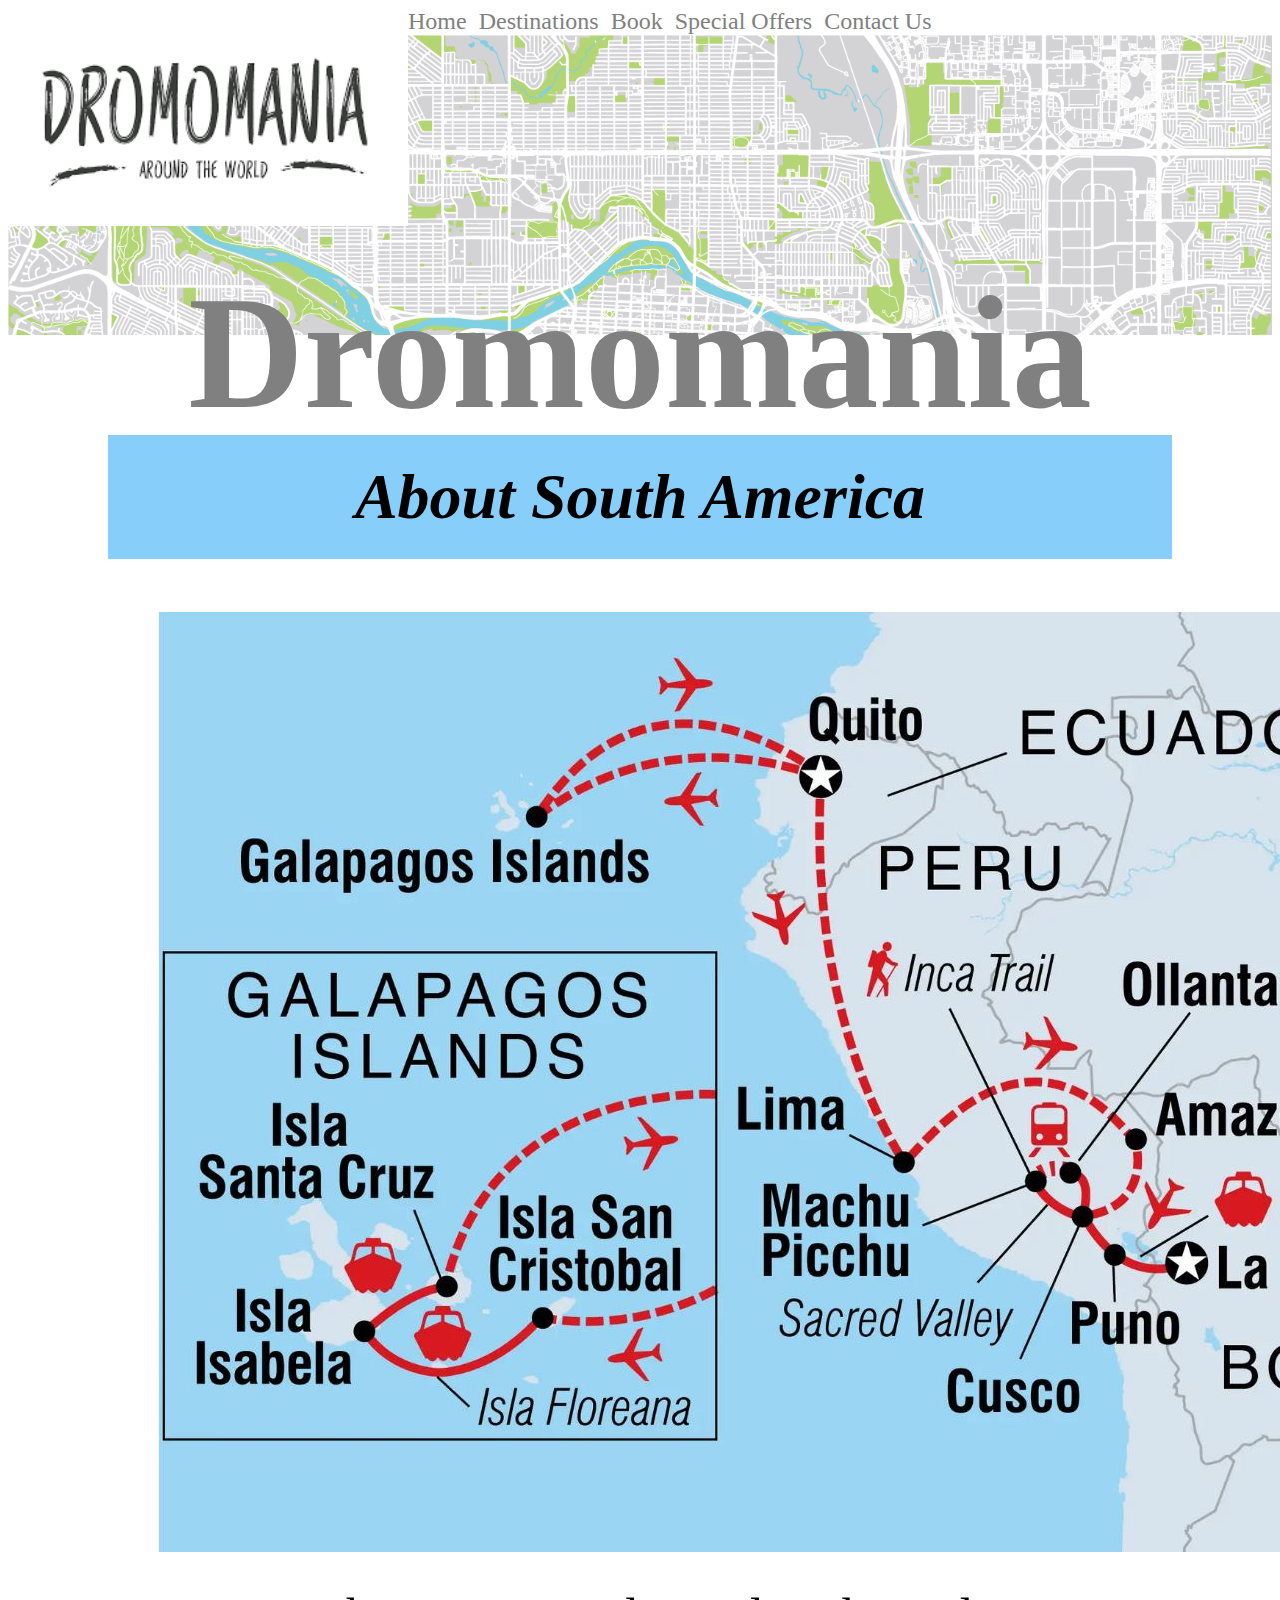
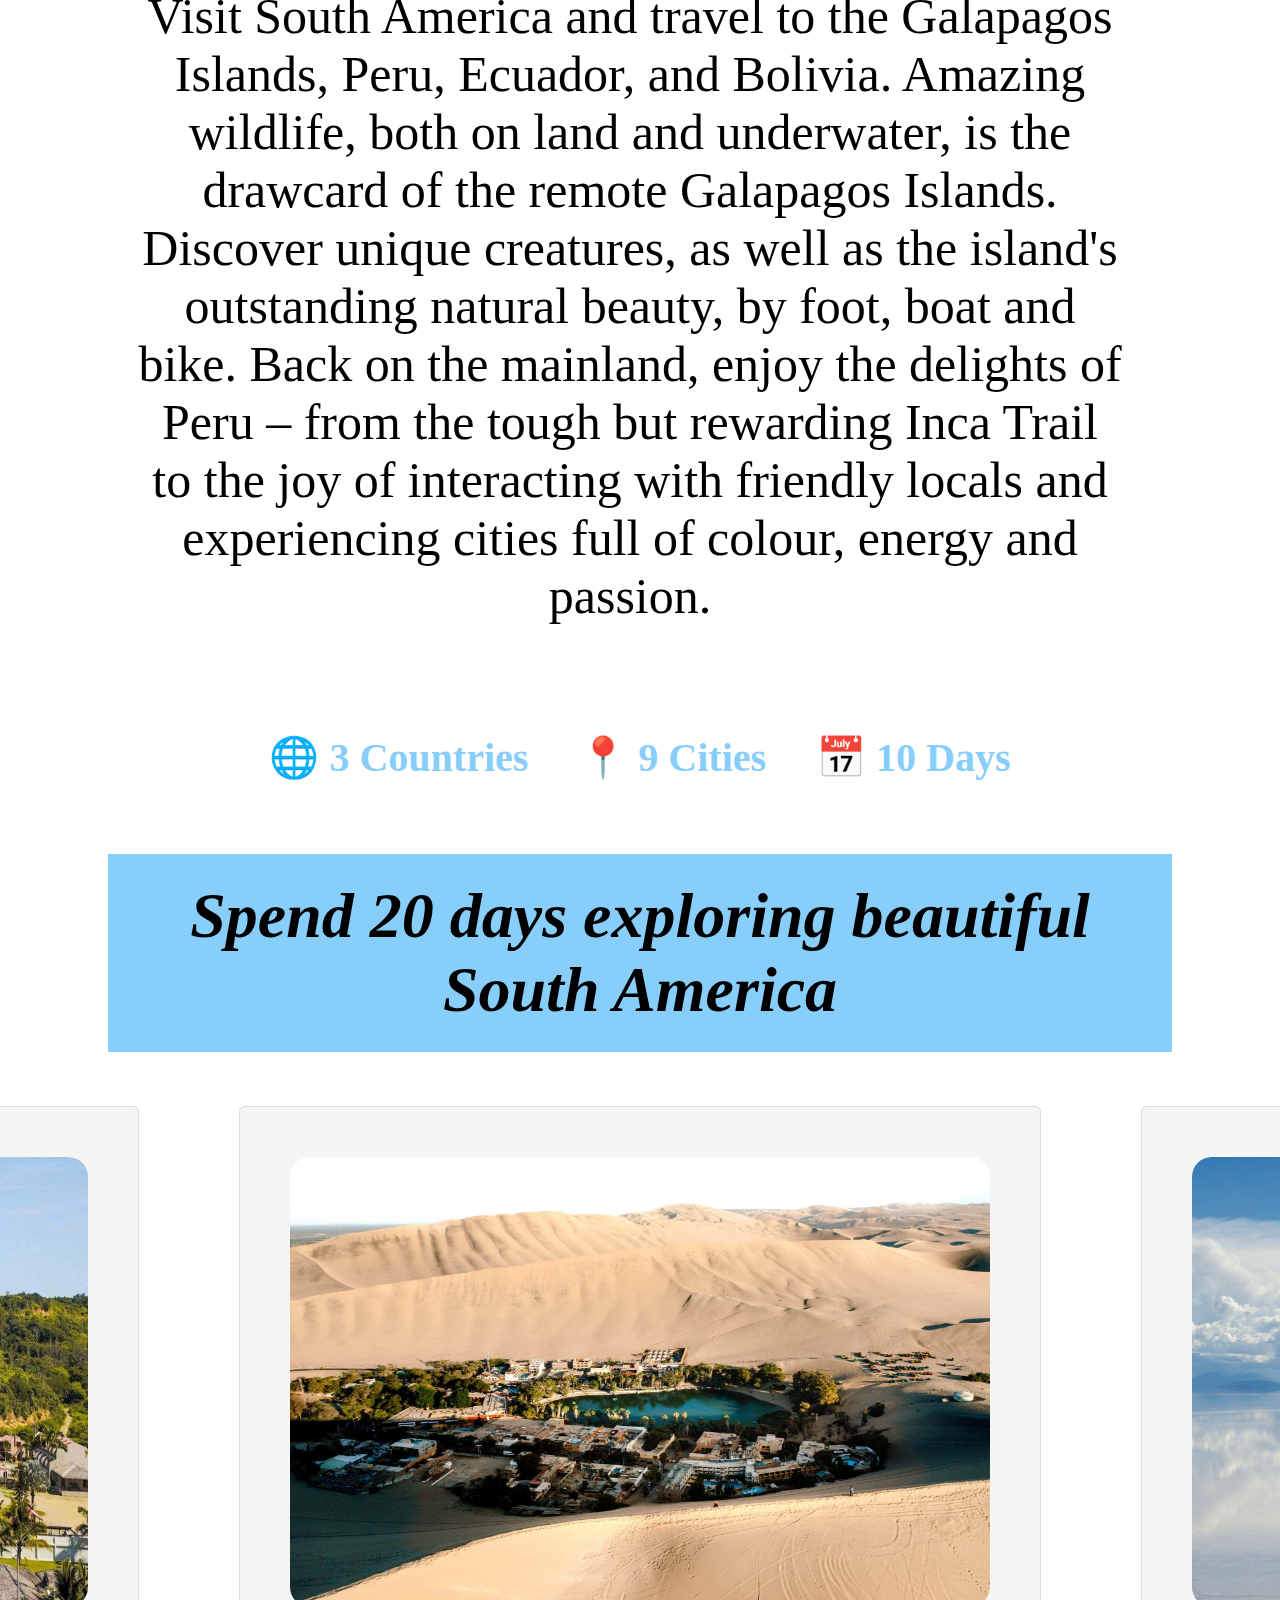
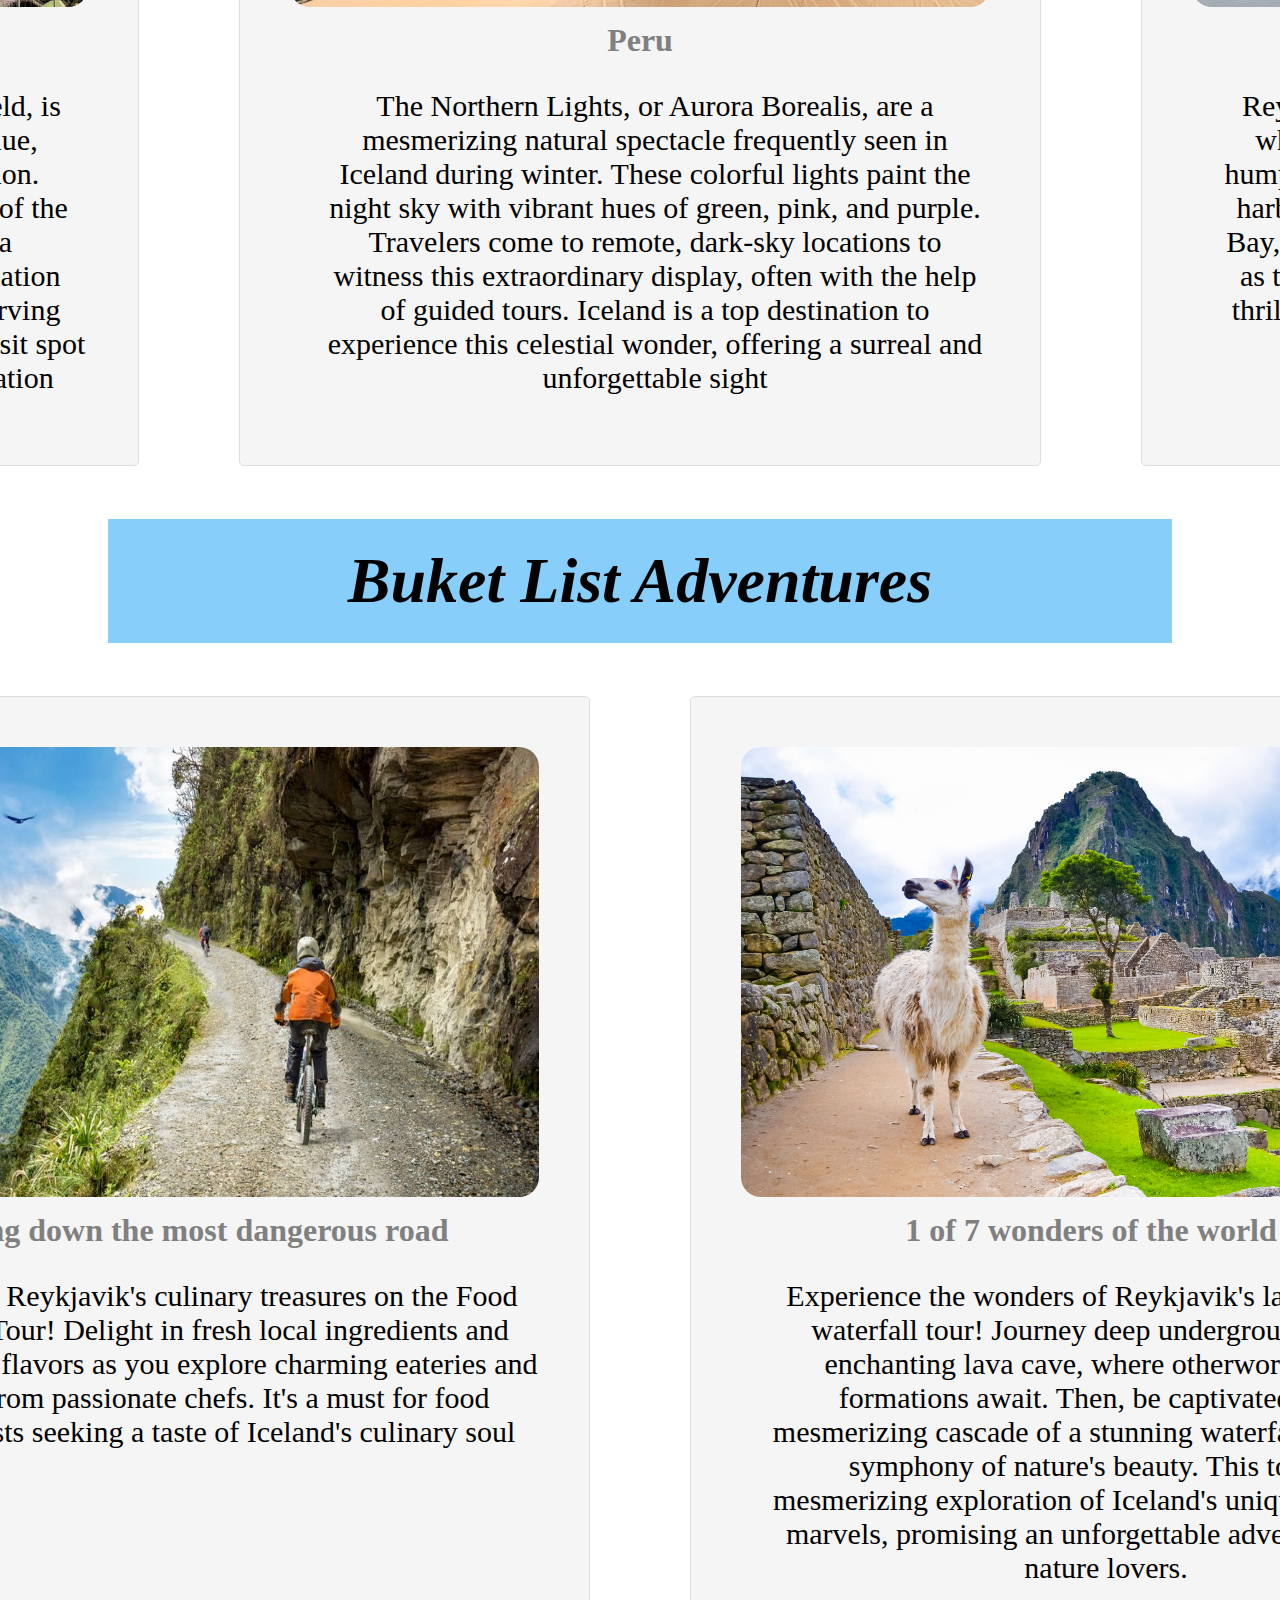
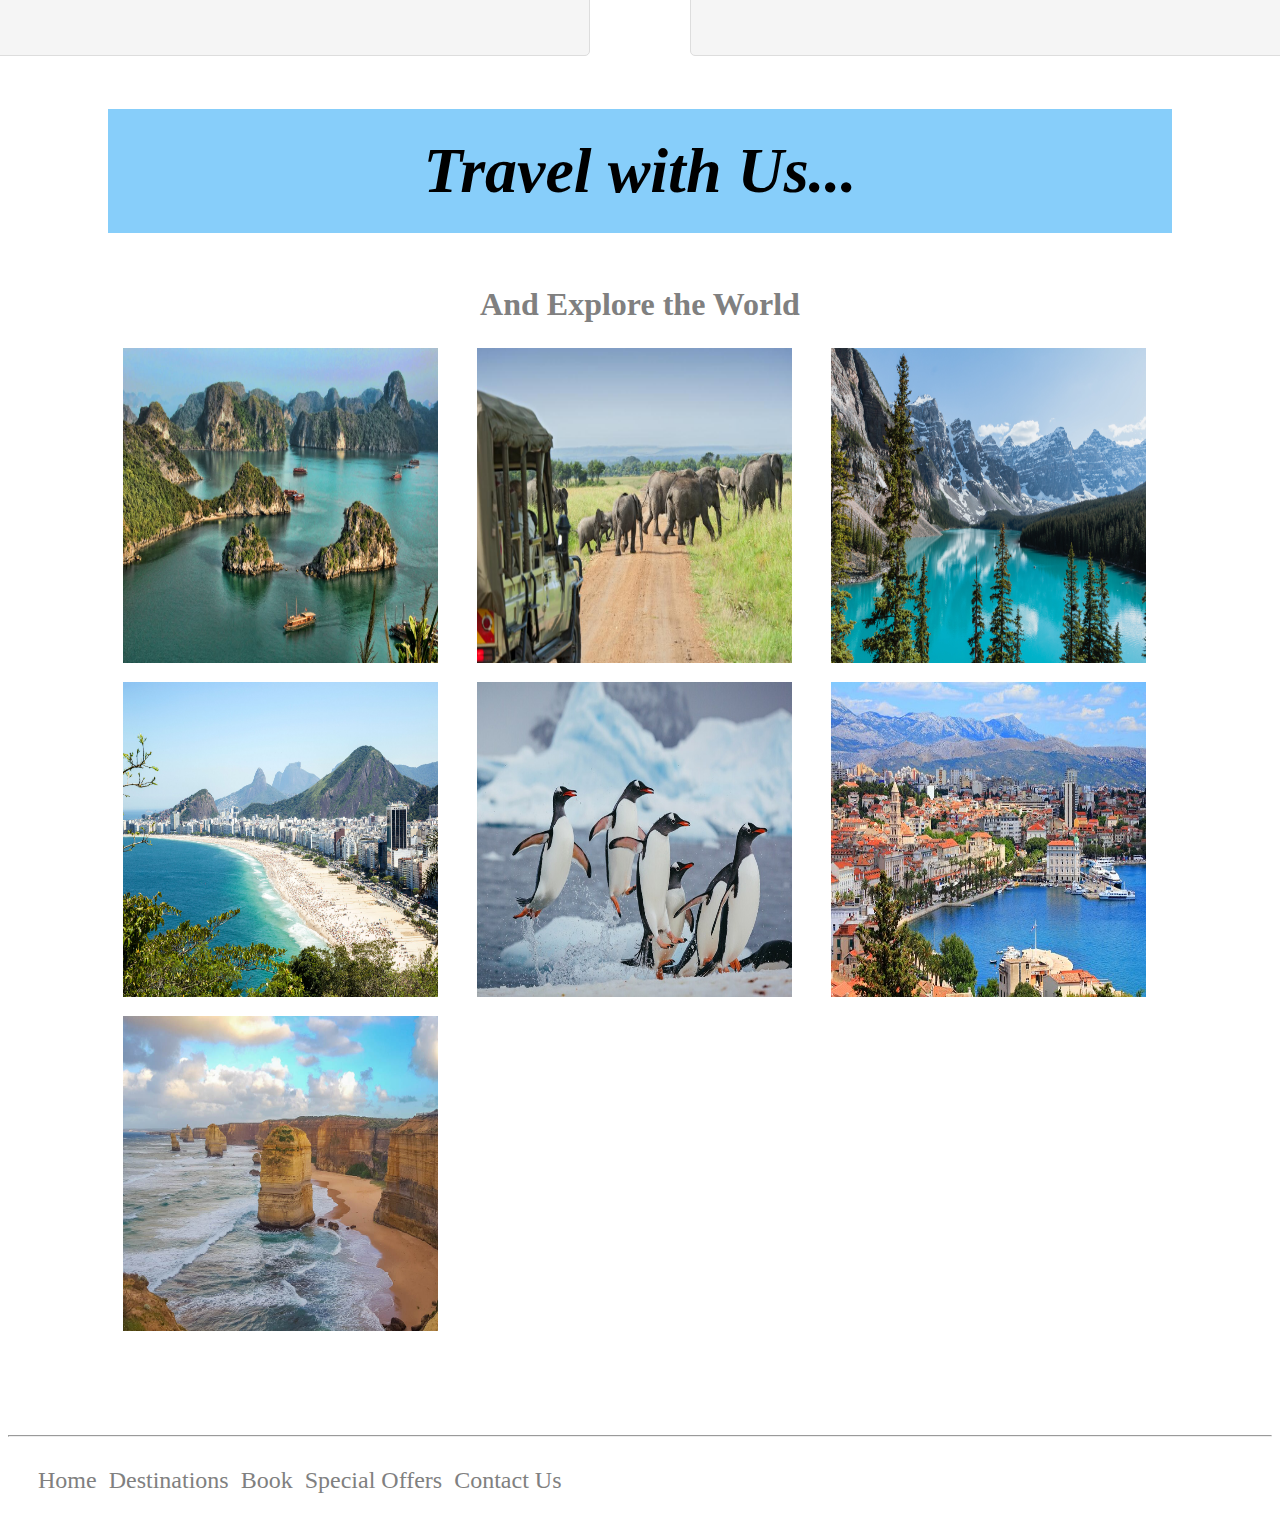
<file: webpages/SouthAmerica.html>
<!DOCTYPE html>
<html>
    <head>
        <meta charset="UTF-8">
        <title>Dromomania</title>
        <link rel="icon" href="../images/Dromomania.png" type="Dromomania.img">
        <link rel="stylesheet" href="../css/southamerica.css">
    </head>
    <img src="../images/Dromomania.png" alt="Dromomania" id="logo">
    <!--https://www.facebook.com/dromomania.ok/-->
    <nav>
        <a href="../webpages/homepage.html">Home</a>&nbsp&nbsp
        <a href="../webpages/index.html">Destinations</a>&nbsp&nbsp
        <a href="book.html">Book</a>&nbsp&nbsp
        <a href="specialoffer.html">Special Offers</a>&nbsp&nbsp
        <a href="contact.html">Contact Us</a>
    </nav>
    <header>
        <h1>Dromomania</h1>
    </header>
<body>
    <main>
        <h2>About South America</h2>
        <div class="map">
            <img src ="../images/south america map.JPG" alt ="Tour map"> 
            <!--https://www.intrepidtravel.com/en/ecuador/galapagos-peru-adventure-150559-->
        <div class="maptext">
        <p> Visit South America and travel to the Galapagos Islands, Peru, Ecuador, and Bolivia. Amazing wildlife, 
            both on land and underwater, is the drawcard of the remote Galapagos Islands. Discover unique creatures, 
            as well as the island's outstanding natural beauty, by foot, boat and bike. Back on the mainland, enjoy 
            the delights of Peru – from the tough but rewarding Inca Trail to the joy of interacting with friendly 
            locals and experiencing cities full of colour, energy and passion.</p><br><br>
        
        <h4>&#127760; 3 Countries &nbsp &nbsp &#128205; 9 Cities &nbsp &nbsp &#128197; 10 Days</h4>
        </div>
        </div>
        <h2>Spend 20 days exploring beautiful South America</h2>
        <!-- <p> Spend 10 days exploring beautiful South America </p> -->
        <section class="content-section">
            <div>
                <img src ="../images/ecuador.jpg" alt ="Ecuador, Montanita"> 
                <!--https://naturegalapagos.com/blog/montanita-party-and-quietness-together/-->
                <h3>Ecuador</h3>
                <p>The Blue Lagoon, nestled in a striking lava field, is Iceland's famed geothermal spa. 
                    Its milky-blue, mineral-rich waters offer year-round relaxation. 
                    Visitors enjoy the soothing, healing properties of the water and can apply silica mud masks for a rejuvenating experience. 
                    This luxurious destination also features a world-class spa, a restaurant serving Icelandic cuisine, and more, making it a must-visit spot for travelers seeking natural beauty and relaxation</p>
            </div>
            <div>
                <img src = "../images/Huacachina.jpg" alt = "Peru, Huacachina">
                <!-- https://www.state.gov/countries-areas/peru/-->
                <h3>Peru</h3>
                <p>
                    The Northern Lights, or Aurora Borealis, are a mesmerizing natural spectacle frequently seen in Iceland during winter. 
                    These colorful lights paint the night sky with vibrant hues of green, pink, and purple. 
                    Travelers come to remote, dark-sky locations to witness this extraordinary display, often with the help of guided tours. 
                    Iceland is a top destination to experience this celestial wonder, offering a surreal and unforgettable sight</p>
            </div>
            <div>
                <img src ="../images/bolivia salt flats.jpg" alt ="Bolivia Salt Lake">
                <!-- https://www.tripsavvy.com/complete-guide-salar-de-uyuni-salt-flats-of-bolivia-4693472 -->
                <h3>Bolivia</h3>
                <p> Reykjavik's whale watching is an exciting adventure where you'll encounter majestic marine giants like humpback whales and orcas. 
                    Departing from the scenic harbor, experienced guides lead you through Faxaflói Bay, offering chances to capture breathtaking moments as these incredible creatures breach the surface.
                    It's a thrilling, sea-bound experience that connects you with Iceland's marine wonders.</p>
            </div>
        </section>

        <h2>Buket List Adventures</h2>
        <section class="content-section">
            <div>
                <img src ="../images/biking death road.jpg" alt = "Biking Death Road">
                <!--https://www.bbc.com/travel/article/20220502-the-worlds-most-dangerous-road-->
                <h3>Biking down the most dangerous road</h3>
                <p> Discover Reykjavik's culinary treasures on the Food Lovers Tour! 
                    Delight in fresh local ingredients and traditional flavors as you explore charming eateries and learn from passionate chefs. 
                    It's a must for food enthusiasts seeking a taste of Iceland's culinary soul</p>
            </div>
            <div>
                <img src ="../images/peru.jpg" alt = "Machu Picchu">
                <!-- https://www.state.gov/countries-areas/peru/-->
                <h3>1 of 7 wonders of the world</h3>
                <p> Experience the wonders of Reykjavik's lava cave and waterfall tour! 
                    Journey deep underground into an enchanting lava cave, where otherworldly rock formations await. 
                    Then, be captivated by the mesmerizing cascade of a stunning waterfall, creating a symphony of nature's beauty. 
                    This tour is a mesmerizing exploration of Iceland's unique geological marvels, promising an unforgettable adventure for all nature lovers.</p>
            </div>
        </section>

    <h2>Travel with Us...</h2>
    <h3>And Explore the World</h3>
        <div class="continent">
            <img src="../images/asia.jpg" alt="Asia" >
            <!--https://www.lonelyplanet.com/articles/how-to-visit-halong-bay-->
            <img src="../images/africa.jpg" alt="africa" >
            <!--https://www.adventure-life.com/africa-->
            <img src="../images/north america.jpg" alt="North america" >
            <!--https://www.naturettl.com/where-when-to-photograph-landscapes-in-banff/-->
            <img src="../images/south america.jpg" alt="South America" >
            <!--https://www.pinterest.ca/pin/431853051742514853/-->
            <img src="../images/antarctica.jpg" alt="antarctica" >
            <!--https://www.wshu.org/news/2022-02-20/studying-the-climate-resiliency-of-penguins-in-antarctica-could-signal-changes-to-long-islands-shorebirds-->
            <img src="../images/europe.jpg" alt="Europe" >
            <!--https://www.adventurouskate.com/things-to-do-in-split-croatia/-->
            <img src="../images/australia.jpg" alt="Australia" >
            <!--https://www.celebritycruises.com/blog/most-beautiful-places-in-australia-->
        </div>       
</main>
<hr>
    <footer>
        <nav>
            <a href="../webpages/homepage.html">Home</a>&nbsp&nbsp
            <a href="../webpages/index.html">Destinations</a>&nbsp&nbsp
            <a href="book.html">Book</a>&nbsp&nbsp
            <a href="specialoffer.html">Special Offers</a>&nbsp&nbsp
            <a href="contact.html">Contact Us</a>
        </nav>
    </footer>
</body> 
</html>
</file>
<file: css/gridLayout.css>
nav a{clear: both;
    font-size:large;
    font-weight: 100;
    font-family: 'Times New Roman', Times, serif;
    text-align: left;
    margin-left: 20px;
/* padding-right: 15px; */
padding-bottom: 5px;}
a:link{color: grey;
    text-decoration: none;}
a:visited{color: black;}
a:hover{color: lightskyblue;}

body{
    margin: 0;
}
.container{
    width: 100vw;
    height: 100vh;
    display:grid;
    grid-template-columns: 1fr 1fr 1fr 1fr 1fr 1fr;
    grid-template-rows: 200px 70px 1fr 70px 1fr 70px 1fr 70px 1fr 10px;
    gap: 20px;
    padding:10px;
    box-sizing:border-box ;
}

.header{
    grid-column-start: 1;
    grid-column-end: 7;
    background-image: url(../images/mapbanner.png);
    /*https://www.usgs.gov/media/images/map-banner*/
    background-size:cover;
    font-size: 200px;
    font-family: 'Times New Roman', Times, serif;
    color: grey;
    text-align: center;
    padding-top: 5px;
}

.title1{
    grid-column-start: 1;
    grid-column-end: 7;
    text-align: center;
    color: black;
    font-size: 200%;
font-style: italic;
background-color: lightskyblue;
font-family: 'Times New Roman', Times, serif;
padding-top: 15px;
}

.row2column12{
    grid-row-start: 3;
    grid-row-end: 4;
    grid-column-start: 1;
    grid-column-end: 5;
}
.row2column12 p{padding: 10px; }

.row2column3{
    grid-row-start: 3;
    grid-row-end: 4;
    grid-column-start: 5;
    grid-column-end: 7;
    text-align: center;
    padding-top: 5px;
    margin-right: 50px;
    font-size: 23px;
}
.row2column3 p{padding: 10px; }

h4{
    text-align: center;
    padding-bottom: 20px;
    font-size: 20px;
    color: lightskyblue;
}

.title2{
    grid-column-start: 1;
    grid-column-end: 7;
    grid-row-start: 4;
    grid-row-end: 5;
    text-align: center;
    color: black;
    font-size: 200%;
font-style: italic;
background-color: lightskyblue;
font-family: 'Times New Roman', Times, serif;
padding-top: 15px;
}

h3{
    margin-top: 10px;
    font-family: 'Times New Roman', Times, serif;
    font-size: 150%;
    margin-bottom: 5px;
    text-align: center;
    color:grey;
}
.row5column1{
    grid-column-start: 1;
    grid-column-end: 3;
    grid-row-start: 5;
    grid-row-end: 6;
    text-align: center;
    background-color: #f5f5f5;
    padding-top: 20px;
}
.row5column1 p{padding: 10px; }
.row5column2{
    grid-column-start: 3;
    grid-column-end: 5;
    grid-row-start: 5;
    grid-row-end: 6;
    text-align: center;
    background-color: #f5f5f5;
    padding-top: 20px;
}
.row5column2 p{padding: 10px; }
.row5column3{
    grid-column-start: 5;
    grid-column-end: 7;
    grid-row-start: 5;
    grid-row-end: 6;
    text-align: center;
    background-color: #f5f5f5;
    padding-top: 20px;
}
.row5column3 p{padding: 10px; }
.title3{
    grid-column-start: 1;
    grid-column-end: 7;
    grid-row-start: 6;
    grid-row-end: 7;
    text-align: center;
    color: black;
    font-size: 200%;
font-style: italic;
background-color: lightskyblue;
font-family: 'Times New Roman', Times, serif;
padding-top: 15px;
}

.row7column1{
    grid-column-start: 1;
    grid-column-end: 4;
    grid-row-start: 7;
    grid-row-end: 8;
    text-align: center;
    background-color: #f5f5f5;
    padding-top: 20px;
}

.row7column2{
    grid-column-start: 4;
    grid-column-end: 7;
    grid-row-start: 7;
    grid-row-end: 8;
    text-align: center;
    background-color: #f5f5f5;
    padding-top: 20px;
}
.row7column1 p{padding: 20px; }
.row7column2 p{padding: 20px; }
.title4{
    grid-column-start: 1;
    grid-column-end: 7;
    grid-row-start: 8;
    grid-row-end: 9;
    text-align: center;
    color: black;
    font-size: 200%;
font-style: italic;
background-color: lightskyblue;
font-family: 'Times New Roman', Times, serif;
padding-top: 15px;
}

.row9column1{
    grid-column-start: 1;
    grid-column-end: 2;
    grid-row-start: 9;
    grid-row-end: 10;
}
.row9column2{
    grid-column-start: 2;
    grid-column-end: 3;
    grid-row-start: 9;
    grid-row-end: 10;
}
.row9column3{
    grid-column-start: 3;
    grid-column-end: 4;
    grid-row-start: 9;
    grid-row-end: 10;
}
.row9column4{
    grid-column-start: 4;
    grid-column-end: 5;
    grid-row-start: 9;
    grid-row-end: 10;
}
.row9column5{
    grid-column-start: 5;
    grid-column-end: 6;
    grid-row-start: 9;
    grid-row-end: 10;
}
.row9column6{
    grid-column-start: 6;
    grid-column-end: 7;
    grid-row-start: 9;
    grid-row-end: 10;
}

.footerNav hr{
text-align: left;
}

.footerNav{
    grid-column-start: 1;
    grid-column-end: 7;
    grid-row-start: 10;
    grid-row-end: 11;
    text-align: left;
    color: black;
    font-size: 200%;
font-style: italic;
font-family: 'Times New Roman', Times, serif;
}
</file>
<file: css/site.css>
#logo{width: 300px;
    height:100}

/* footer nav*/
nav{font-size:x-large;
    font-weight: 100;
    font-family: 'Times New Roman', Times, serif;
    text-align: left;
margin-bottom: 15px;
padding-right: 15px;
padding-bottom: 10px;}
a:link{color: grey;
    text-decoration: none;}
a:visited{color: black;}
a:hover{color: lightskyblue;}

body{background-color: white;}

header{background-image: url(../images/mapbanner.png);
    /*https://www.usgs.gov/media/images/map-banner*/
    background-size: cover;
    height: 300px;
margin-bottom: 35px;}

h1{text-align: center;
    padding-top: 30px;
    font-family: 'Times New Roman', Times, serif;
    color: gray;
    font-size: 1000%;
}   

h2{clear:both;
    text-align: center;
    color: black;
    font-size: 500%;
font-style: italic;
margin: 30px 100px 30px;
background-color: lightskyblue;
padding: 15px;}
h3{text-align: center;
    font-size: 300%;
    padding-bottom: 30px;
color: grey;}

h4{text-align: left;
    padding-left: 30px;
    font-size: 400%;
    color: black;
    margin-bottom: 30px;}
h5{text-align: left;
    padding-left: 30px;
    padding-bottom: 10px;
    font-size: 300%;
    color: grey}
h6{text-align: left;
    padding-left: 30px;
    padding-bottom: 40px;
    font-size: 230%;
    color: lightskyblue;}
p{text-align: left;
    padding-left: 30px;
    padding-right: 30px;
    font-size: 200%;
    color: grey}
a{padding-left: 30px;
font-size: x-large;}


#cliffjump{width:1950px;
    height: 1000px;
    margin-right: 50px;
    margin-bottom: 50px;
    float:right;
    opacity: 90%;}
#whychoose{float:left;
    text-align: center;
    margin-left: 100px;
    margin-top: 100px;
font-size: 50px;}

.continent img{text-align: center;
    width: 350px;
    height: 350px;
    padding-right: 5px;
    margin-left: 15px;
    margin-right: 15px;}

*{box-sizing: border-box;
    padding: 0;
    margin: 0;}

.container{
    display:flex;
    justify-content: center;}

.card{
    background-color: #f5f5f5;
    width: 900px;
    height:1000px;
    margin: 40px;
    border-radius: 25px;}

.card-image{
    background-size: cover;
    height: 500px;
    margin-bottom: 15px;
    border-radius: 25px 25px 0 0;}

.srilanka{background-image: url(../images/srilanka.jpg);}
.iceland{background-image: url(../images/iceland.jpg);}
.peru{background-image: url(../images/peru.jpg);}
/*https://www.nytimes.com/2019/01/30/travel/budget-travel-sri-lanka.html
https://www.kimkim.com/sc/iceland-best-of-northern-iceland
https://www.state.gov/countries-areas/peru/*/

.container2{
    display:inline;}
.quotes{float: left;
    background-color: #f5f5f5;
    width: 1100px;
    height:700px;
    border-radius: 25px;
font-size:70px;
text-align: center;
margin-left: 200px;
margin-top: 20px;
margin-bottom: 30px;
padding:25px;}
.quotes2{float: right;
    background-color: #f5f5f5;
    width: 1100px;
    height:700px;
    border-radius: 25px;
font-size:70px;
text-align: center;
margin-right: 200px;
margin-top: 20px;
margin-bottom: 30px;
padding:25px}

hr{margin-top: 40px;}
footer{clear:both;
margin: 30px;}
</file>
<file: css/inquiry.css>
body input{margin-left: 10px;
margin-bottom: 10px;} 

.{
    margin: 0;
    padding: 0;
}

nav a{clear: both;
    font-size:large;
    font-weight: 100;
    font-family: 'Times New Roman', Times, serif;
    text-align: left;
    margin-left: 20px;
/* padding-right: 15px; */
padding-bottom: 5px;}
a:link{color: grey;
    text-decoration: none;}
a:visited{color: black;}
a:hover{color: lightskyblue;}

h2{text-align: center;
    color: black;
    font-size: 250%;
font-style: italic;
background-color: lightskyblue;
font-family: 'Times New Roman', Times, serif;
padding-top: 20px;
margin: 20px 20px 20px;
height: 60px;}

.inquiryRequest{
    width: 100%;
    height: 100%;
    overflow: hidden;
    background-image: url(../images/mapbanner50.jpg);
    /*https://www.usgs.gov/media/images/map-banner*/
    background-size: cover;
}

footer hr{
    text-align: left;
    }
    
footer nav{
        grid-column-start: 1;
        grid-column-end: 7;
        grid-row-start: 10;
        grid-row-end: 11;
        text-align: left;
        color: black;
        font-size: 200%;
    font-style: italic;
    font-family: 'Times New Roman', Times, serif;
}
</file>
<file: css/plugin.css>
.{
    margin: 0;
    padding: 0;
}

nav a{clear: both;
    font-size:large;
    font-weight: 100;
    font-family: 'Times New Roman', Times, serif;
    text-align: left;
    margin-left: 20px;
/* padding-right: 15px; */
padding-bottom: 5px;}
a:link{color: grey;
    text-decoration: none;}
a:visited{color: black;}
a:hover{color: lightskyblue;}

h2{text-align: center;
    color: black;
    font-size: 250%;
font-style: italic;
background-color: lightskyblue;
font-family: 'Times New Roman', Times, serif;
padding-top: 20px;
margin: 20px 20px 20px;
height: 60px;}

.hero {
    width: 100%;
    height: 100vh;
    overflow: hidden;
    background-image: url(../images/mapbanner50.jpg);
    /*https://www.usgs.gov/media/images/map-banner*/
    background-size: cover;
}

.hero .carousel{clear: both;
    width: 300px;
    margin: 100px auto 0;
    overflow: visible;
}

.carousel img{
    -webkit-box-reflect: below 20px linear-gradient(rgba(225,225,225,0.1),rgba(225,225,225,0.3));

}

footer hr{
    text-align: left;
    }
    
footer nav{
        grid-column-start: 1;
        grid-column-end: 7;
        grid-row-start: 10;
        grid-row-end: 11;
        text-align: left;
        color: black;
        font-size: 200%;
    font-style: italic;
    font-family: 'Times New Roman', Times, serif;
}
</file>
<file: css/stylesRegistration.css>
h1{text-align: center;
    color: black;
    font-size: 250%;
font-style: italic;
background-color: lightskyblue;
font-family: 'Times New Roman', Times, serif;
padding-top: 20px;
margin: 20px 20px 20px;
height: 60px;}

body {
    margin: 0;
    font-family: Georgia, 'Times New Roman', Times, serif;
    /* background-image: url("../images/mapbanner50.jpg"); 
    background-size: cover; */
    color: white; 
}

.grid-container {
    display: grid;
    grid-template-rows: auto 1fr;
    min-height: 100vh;
    background-image: url("../images/mapbanner50.jpg"); 
    background-size: cover;
}

/* header {
    display: flex;
    justify-content: space-between;
    align-items: center;
    background-color: white;
    padding: 10px;
    text-align: center;
} */

#logo {
    width: 200px;
}

nav a{clear: both;
    font-size:large;
    font-weight: 100;
    font-family: 'Times New Roman', Times, serif;
    text-align: left;
    margin-left: 20px;
/* padding-right: 15px; */
padding-bottom: 5px;}

/* .nav1 {
    color:grey;
    display: flex;
    justify-content: space-around;
    align-items: center;
    font-size: large;
    font-weight: 100;
    font-family: 'Times New Roman', Times, serif;
    text-align: left;
    border:4px solid grey;
    padding: 5px;
    margin-bottom: 10px;
    margin-left: 20px;
    margin-right: 20px;
} */

/* a:link {
    color: grey;
    text-decoration: none;
} */
a:link{color: grey;
    text-decoration: none;}
a:visited{color: black;}
a:hover{color: lightskyblue;}

.container {
    max-width: 600px; 
    margin: 50px auto;
    background-color: lightskyblue;
    padding: 20px;
    border-radius: 30px;
    box-shadow: 0 0 10px lightskyblue;
    text-align: center;
}


form {
    max-width: 400px;
    margin: 0 auto;
}

h2 {
    color: grey;
}

label {
    display: block;
    margin-top: 10px;
    color: #fff; 
}

input {
    width: 100%;
    padding: 10px;
    margin-top: 5px;
    margin-bottom: 15px;
    box-sizing: border-box;
}

button {
    background-color: grey;
    color: white;
    padding: 10px 20px;
    border: none;
    border-radius: 5px;
    cursor: pointer;
}

button:hover {
    background-color: #45a049;
}

.name-inputs {
    display: flex;
    justify-content: space-between;
    margin-bottom: 15px;
}

.input-group {
    flex: 1;
    margin-right: 10px;
}

.input-group label {
    color: #fff;
}

.footerNav hr{
    text-align: left;
    }
    
    .footerNav{
        grid-column-start: 1;
        grid-column-end: 7;
        grid-row-start: 10;
        grid-row-end: 11;
        text-align: left;
        color: black;
        font-size: 120%;
    font-style: italic;
    font-family: 'Times New Roman', Times, serif;
    }
</file>
<file: css/southamerica.css>
#logo{width: 400px;
    height:100;
    float: left;
    padding-bottom: 5px;
}
nav a{clear: both;
    font-size:x-large;
    font-weight: 100;
    font-family: 'Times New Roman', Times, serif;
    text-align: left;
    margin-bottom: 5px;
/* padding-right: 15px; */
padding-bottom: 5px;}
a:link{color: grey;
    text-decoration: none;}
a:visited{color: black;}
a:hover{color: lightskyblue;}

header{background-image: url(../images/mapbanner.png);
    /*https://www.usgs.gov/media/images/map-banner*/
    background-size: cover;
    height: 300px;}

h1{clear: both;
    text-align: center;
    padding: 30px;
    font-family: 'Times New Roman', Times, serif;
    color: gray;
    font-size: 1000%;
}  
h2{clear:both;
    text-align: center;
    color: black;
    font-size: 400%;
font-style: italic;
/* margin: 30px 100px 30px; */
background-color: lightskyblue;
padding: 25px;}

h4{text-align: center;
    padding-bottom: 20px;
    font-size: 250%;
    color: lightskyblue;}

.map img{
    float:left;
    margin-left: 50px;
    padding-right: 25px;
    margin-bottom: 35px;
}
.maptext p{
    padding-top: 40px;
    margin-right: 50px;
    font-size: 50px;
}

body {
    font-family: Georgia, 'Times New Roman', Times, serif;

}

.content-section img {
    width: 700px; 
    height: 450px; 
    display: block; 
    margin: 0 auto;
    border-radius: 20px; 
}

main {
    margin: 100px;
    /* padding: 20px; */
    /* margin-left: 220px; */
}

/* h2 {
    margin-top: 40px;
    margin-bottom: 10px;
    margin-left: 10px;
} */

p {
    font-family: 'Times New Roman', Times, serif;
    font-size: 30px;
    margin-bottom: 20px;
    /* letter-spacing: 0.10em; */
    margin-left: 30px;
    text-align: center;
}

.content-section {
    display: flex;
    justify-content:center;
    padding-left: 30px;
    padding-right: 30px;
}

.content-section > div {
    background-color: #f5f5f5;
    padding: 50px;
    border: 1px solid #ddd;
    border-radius: 5px;
    flex: 5px;
    margin-right: 50px;
    margin-left: 50px;
}

h3 {
    margin-top: 15px;
    font-family: 'Times New Roman', Times, serif;
    font-size: 200%;
    margin-bottom: 10px;
    text-align: center;
    color:grey;
}

.continent img{clear: both;
    width: 315px;
    height: 315px;
    padding-right: 5px;
    margin-top: 15px;
    margin-left: 15px;
    margin-right: 15px;}
hr{margin-top: 40px;}
footer{clear:both;
margin: 30px;}
</file>
